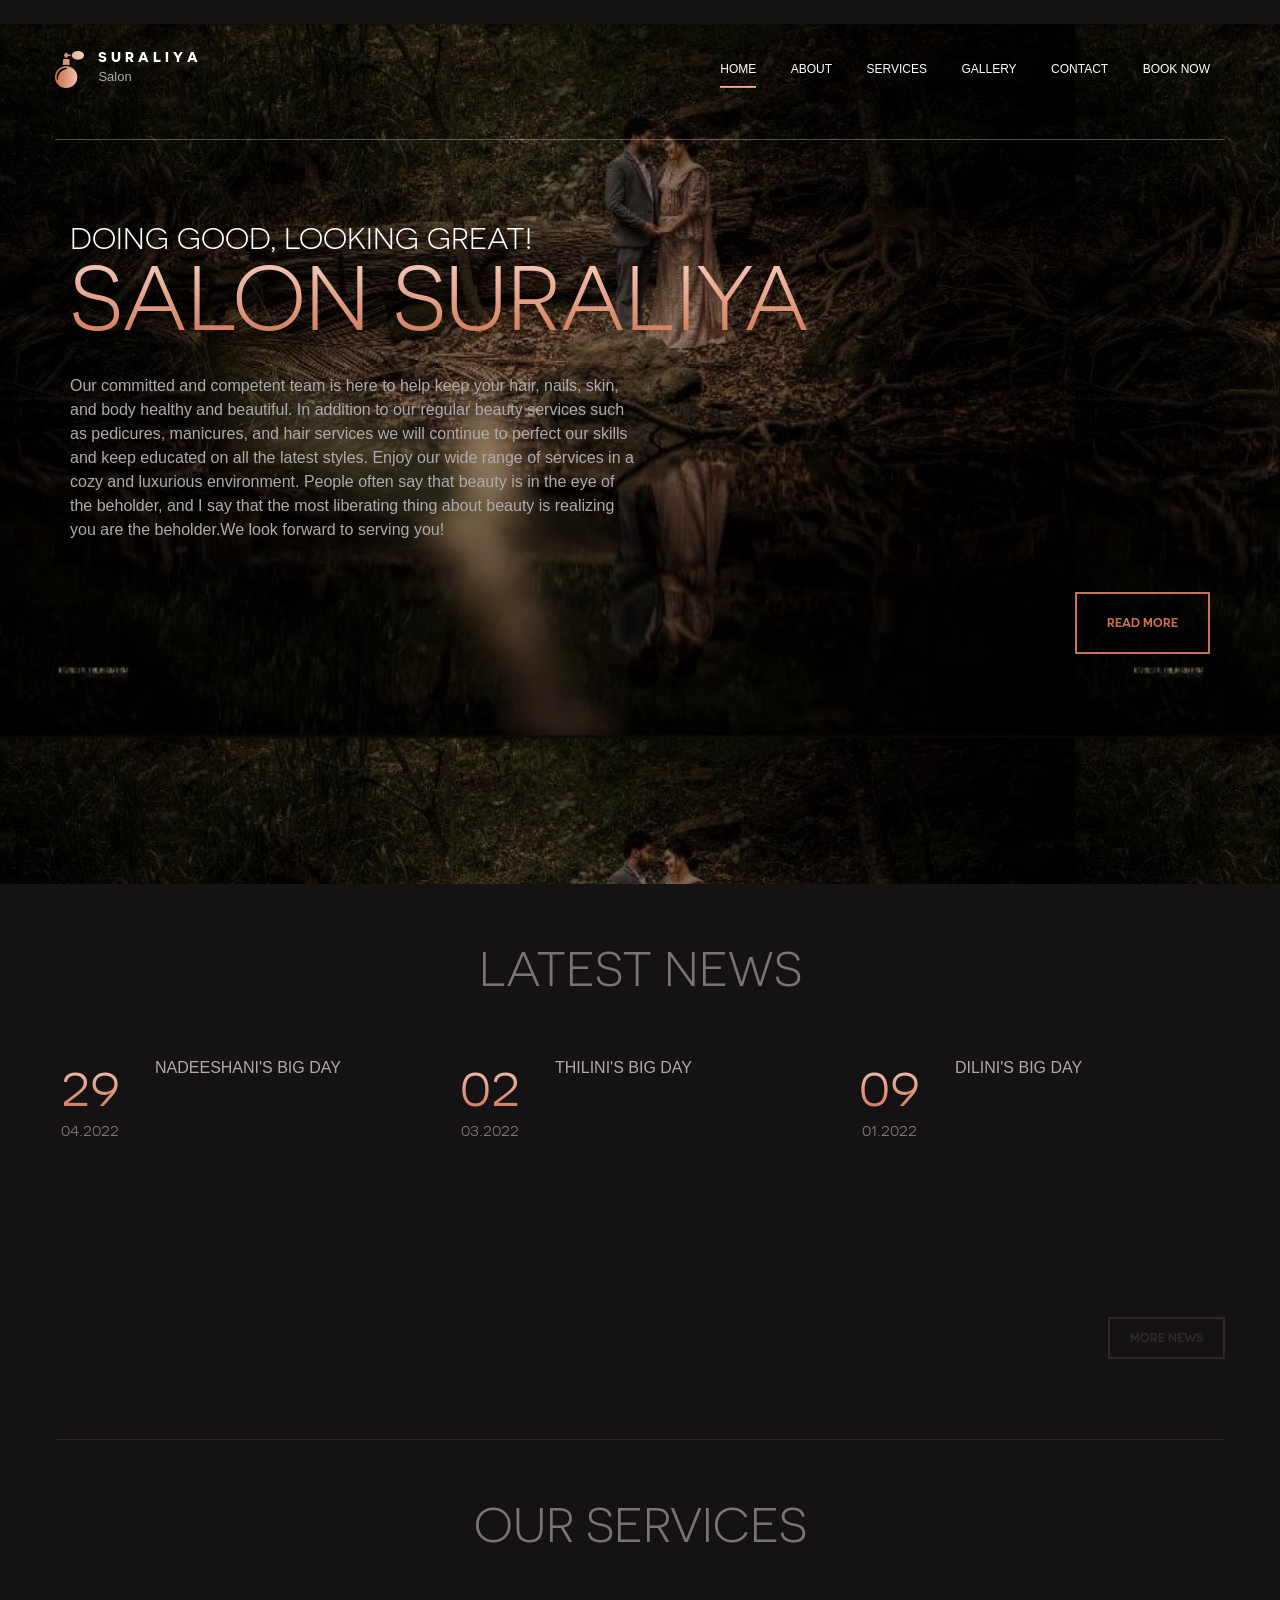
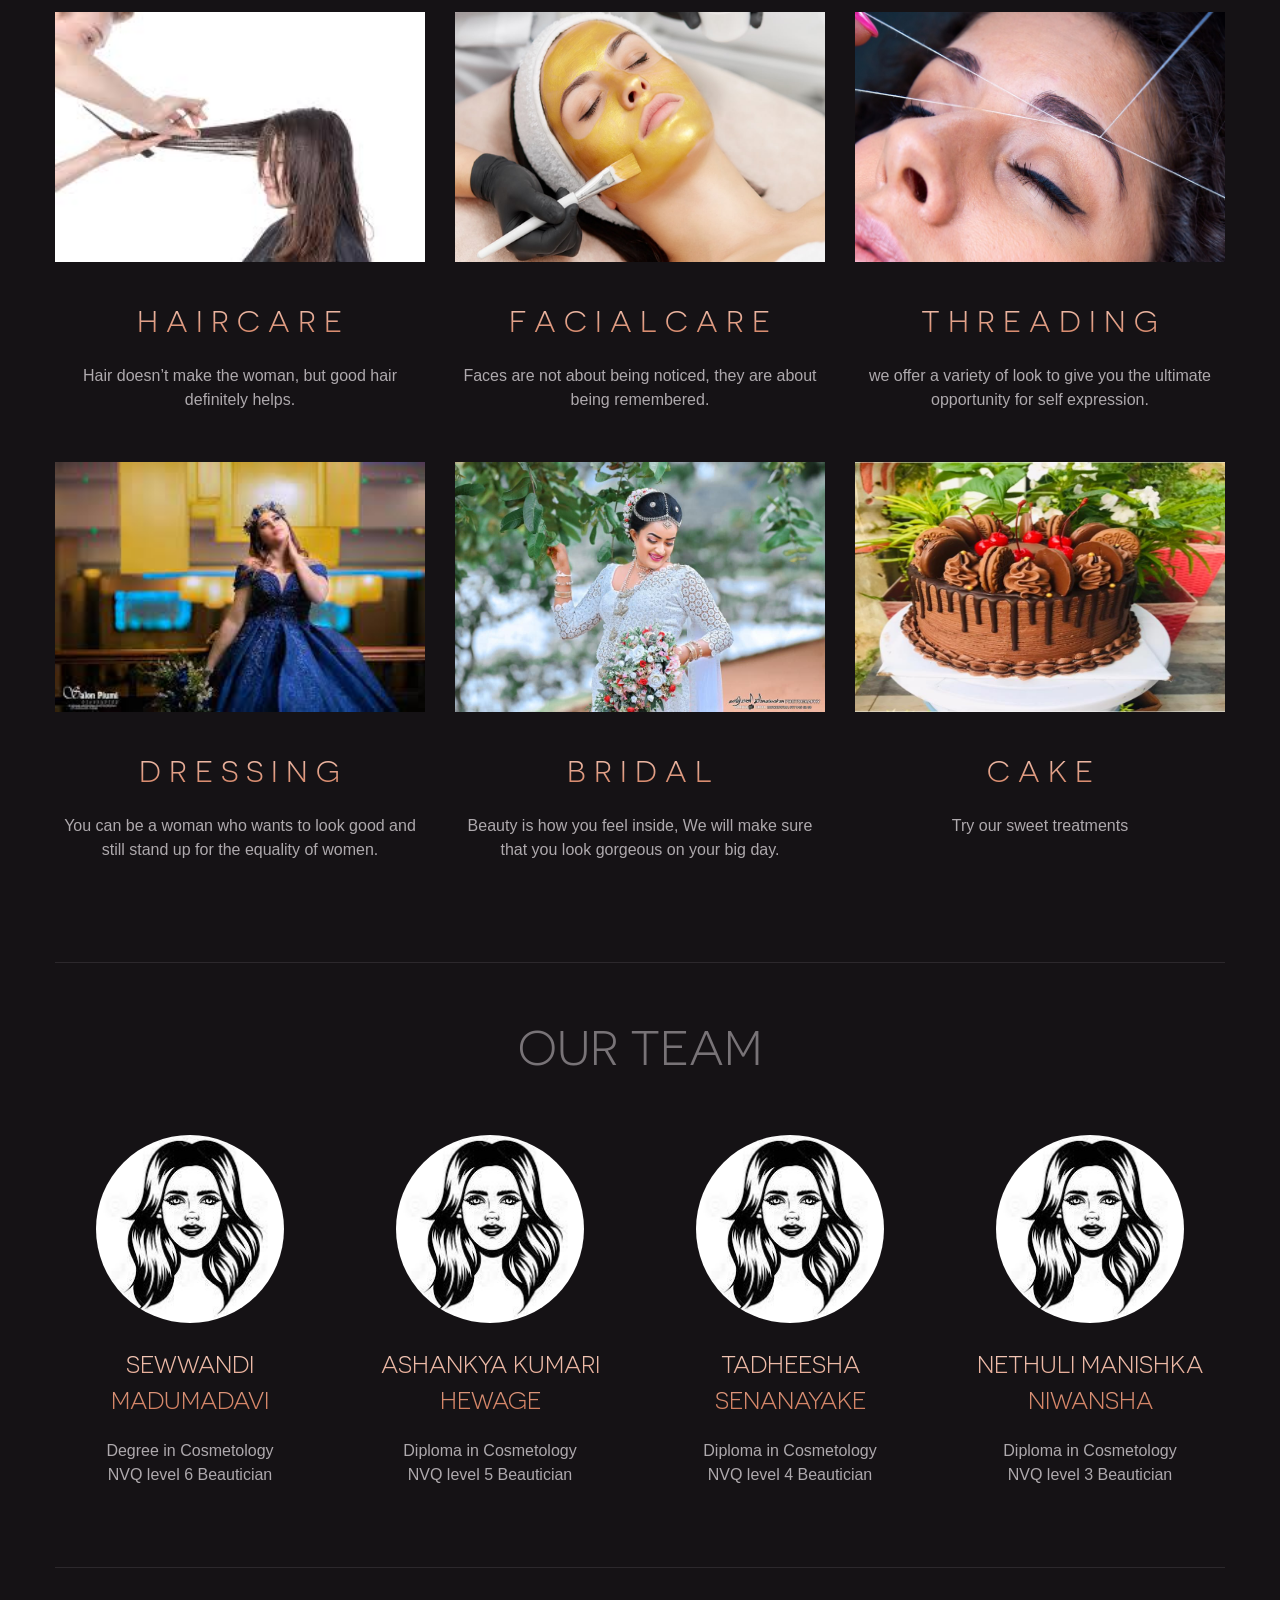
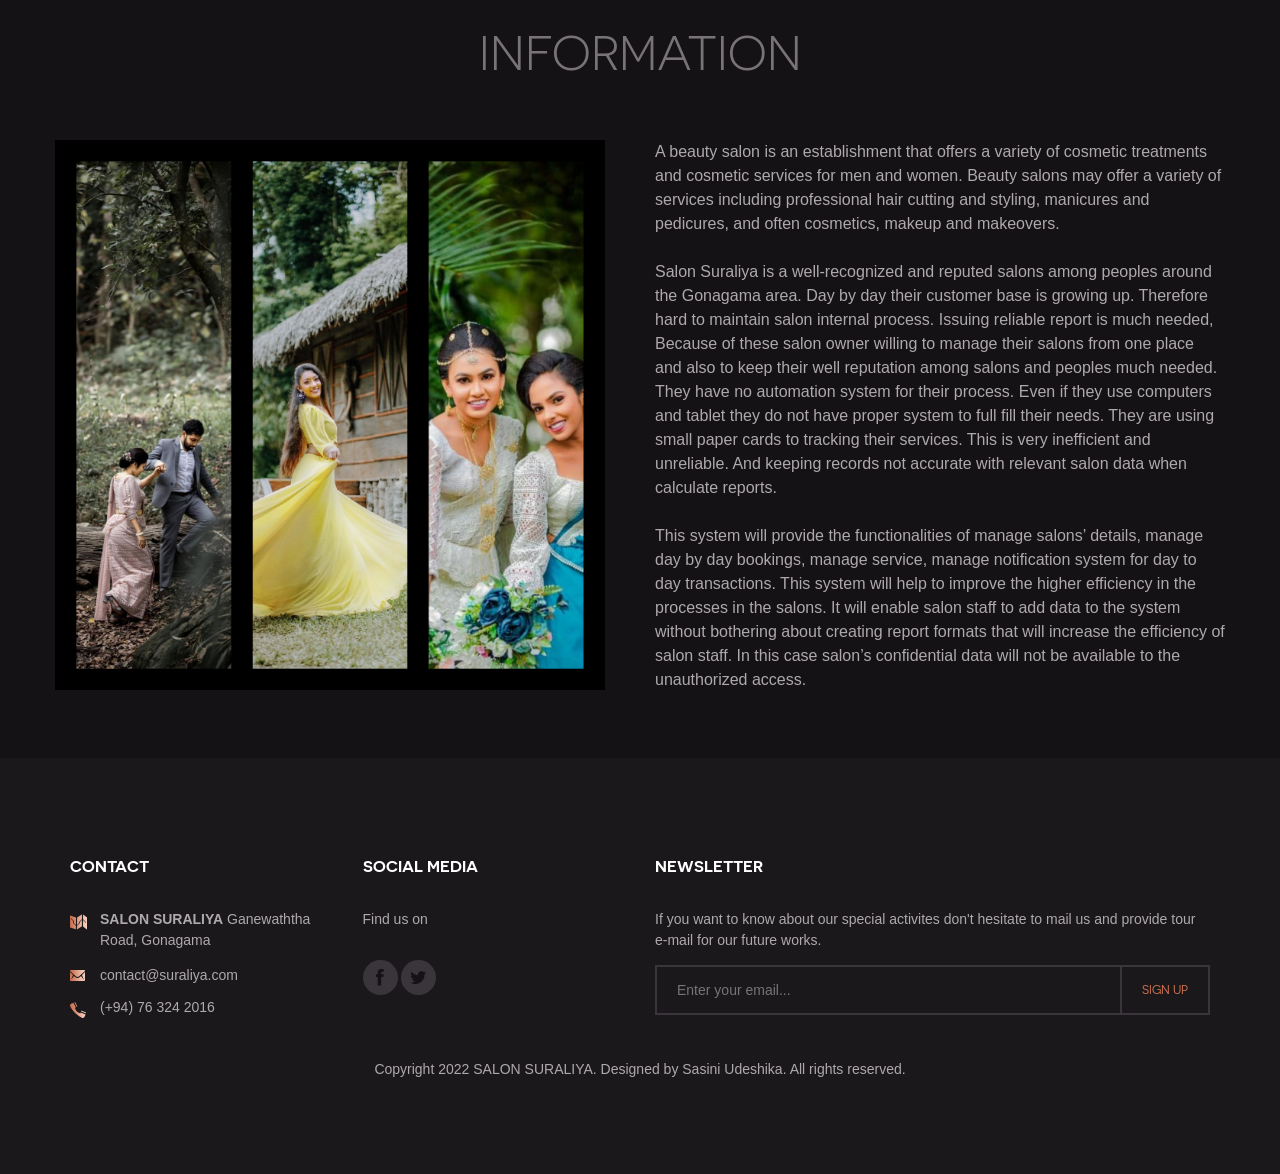
<file: index.html>
<!DOCTYPE html>
<html lang="en">
	<head>
		<meta charset="UTF-8">
		<meta http-equiv="X-UA-Compatible" content="IE=edge">
		<meta name="viewport" content="width=device-width, initial-scale=1.0,maximum-scale=1">
		
		
		<title>SALON SURALIYA |  HOME </title>
		<script src="subscribe.js"></script>
		<link rel="stylesheet" href="style.css">
		
		
		
	</head>


	<body class="homepage header-collapse">

		<div id="site-content">
			
			<header class="site-header">
				<div class="container">
					<a id="branding" href="index.html">
						<img src="images/logo.png" alt="Company name" class="logo">
						<div class="logo-copy">
							<h1 class="site-title">S U R A L I Y A </h1>
							<small class="site-description">Salon </small>
						</div>
					</a> 

					
					<!-- Default snippet for navigation -->
					<div class="main-navigation">
						<button type="button" class="menu-toggle"><i class="fa fa-bars"></i></button>
						<ul class="menu">
							<li class="menu-item current-menu-item"><a href="index.html">Home</a></li>
							<li class="menu-item"><a href="about.html">About</a></li>
							<li class="menu-item"><a href="services.html">Services</a></li>
							<li class="menu-item"><a href="gallery.html">Gallery</a></li>
							<li class="menu-item"><a href="contactus.html">Contact</a></li>
							<li class="menu-item"><a href="https://docs.google.com/forms/d/1-PJNwtFndVGIzj9sdBK-TjBOZV1JZgACLVPBqu8Jqw4/edit">Book Now</a></li>
						</ul> <!-- .menu -->
					</div> <!-- .main-navigation -->

					<div class="mobile-navigation"></div>
				</div>
			</header>
			
			
				<BR>
			
			
			<div class="hero hero-slider" >
			
				<ul class="slides" >
					<li data-bg-image= "akka.jpg"> 
						<div class="container">
						
							<h3 class="slider-subtitle">Doing good, Looking Great!</h3>
							<h2 class="slider-title">SALON SURALIYA</h2>
							
							<p >Our committed and competent team is here to help keep your hair, nails, skin, and body healthy and beautiful. In addition to our regular beauty services such as pedicures, manicures, and hair services we will continue to perfect our skills and keep educated on all the latest styles. Enjoy our wide range of services in a cozy and luxurious environment. People often say that beauty is in the eye of the beholder, and I say that the most liberating thing about beauty is realizing you are the beholder.We look forward to serving you!</p>
							
							<a href="https://www.facebook.com/Salon-suraliyagonagama-100477034863363/" class="button large">Read more</a>
						</div>
					</li>
					
				</ul>
				
			</div>
			
			
			<main class="main-content">
				<div class="fullwidth-block latest-news-section">
					<div class="container">
						<h2 class="section-title">Latest News</h2>
						<div class="row">
							<div class="col-md-4">
								<div class="news">
									<div class="entry-date">
										<div class="date">29</div>
										<div class="monthyear">04.2022</div>
									</div>
									<div class="entry-detail">
										<div class="entry-summary"> NADEESHANI'S BIG DAY <iframe src="https://www.facebook.com/plugins/post.php?href=https%3A%2F%2Fwww.facebook.com%2F100477034863363%2Fphotos%2Fa.100510174860049%2F282326826678382%2F%3Ftype%3D3&show_text=true&width=500" width="300" height="200" style="border:none;overflow:hidden" scrolling="no" frameborder="0" allowfullscreen="true" allow="autoplay; clipboard-write; encrypted-media; picture-in-picture; web-share" class="more-icon"></iframe> <!--img src="bridal\22.jpg"--></a></div>
									</div>
								</div>
							</div>
							<div class="col-md-4">
								<div class="news">
									<div class="entry-date">
										<div class="date">02</div>
										<div class="monthyear">03.2022</div>
									</div>
									<div class="entry-detail">
										<div class="entry-summary"> THILINI'S BIG DAY <iframe src="https://www.facebook.com/plugins/post.php?href=https%3A%2F%2Fwww.facebook.com%2F100477034863363%2Fphotos%2Fa.100510174860049%2F542328307344898%2F%3Ftype%3D3&show_text=true&width=500" width="300" height="200" style="border:none;overflow:hidden" scrolling="no" frameborder="0" allowfullscreen="true" allow="autoplay; clipboard-write; encrypted-media; picture-in-picture; web-share" width = 20% height = 20% ></iframe><!--img src="bridal\96.jpg"--></a></div>
									</div>
								</div>
							</div>
							<div class="col-md-4">
								<div class="news">
									<div class="entry-date">
										<div class="date">09</div>
										<div class="monthyear">01.2022</div>
									</div>
									<div class="entry-detail">
										<div class="entry-summary"> DILINI'S BIG DAY <iframe src="https://www.facebook.com/plugins/post.php?href=https%3A%2F%2Fwww.facebook.com%2F100477034863363%2Fphotos%2Fa.100510174860049%2F542329270678135%2F%3Ftype%3D3&width=500&show_text=true&height=333&appId" width="300" height="200" style="border:none;overflow:hidden" scrolling="no" frameborder="0" allowfullscreen="true" allow="autoplay; clipboard-write; encrypted-media; picture-in-picture; web-share"></iframe> <!--img src="bridal\102.jpg"--></a></div>
									</div>
								</div>
							</div>
						</div> <!-- .row -->

						<div class="text-center">
							<a href="https://www.facebook.com/Salon-suraliyagonagama-100477034863363/" class="button no-gradient">More news</a>
						</div>
					</div> <!-- .container -->
				</div> <!-- .fullwidth-block.latest-news-section -->

				<div class="fullwidth-block features-section">
					<div class="container">
						<h2 class="section-title">our Services</h2>
						<div class="row">
							<div class="col-md-4">
								<div class="feature">
									<img src="images/haircut2.jfif" class="feature-image" height = "250" width = "400" >
									<h3 class="feature-title">H A I R  C A R E</h3>
									<p>Hair doesn’t make the woman, but good hair definitely helps. </p>
								</div>
							</div>
							<div class="col-md-4">
								<div class="feature">
									<img src="images/makeup2.jpg" class="feature-image" height = "250" width = "400">
									<h3 class="feature-title">F A C I A L    C A R E</h3>
									<p>Faces are not about being noticed, they are about being remembered. </p>
								</div>
							</div>
							<div class="col-md-4">
								<div class="feature">
									<img src="images/eyes3.jpg" class="feature-image" height = "250" width = "400">
									<h3 class="feature-title">T H R E A D I N G</h3>
									<p>we offer a variety of look to give you the ultimate <br> opportunity for self expression.</p>
								</div>
							</div>
						</div> 	
						<div class="row">	
							<div class="col-md-4">
								<div class="feature">
									<img src="images/dress.jfif" class="feature-image" height = "250" width = "400">
									<h3 class="feature-title">D R E S S I N G</h3>
									<p>You can be a woman who wants to look good and still stand up for the equality of women.</p>
								</div>
							</div>
							<div class="col-md-4">
								<div class="feature">
									<img src="bridal/69.jpg" class="feature-image" height = "250" width = "400">
									<h3 class="feature-title">B R I D A L</h3>
									<p>Beauty is how you feel inside, We will make sure that you look gorgeous on your big day.</p>
								</div>
							</div>
							<div class="col-md-4">
								<div class="feature">
									<img src="cake/12.jpg" class="feature-image" height = "250" width = "400">
									<h3 class="feature-title">C A K E</h3>
									<p>Try our sweet treatments</p>
								</div>
							</div>
						</div> <!-- .row -->
					</div> <!-- .container -->
				</div> <!-- .fullwidth-block.features-section -->

				<div class="fullwidth-block team-section">
					<div class="container">
						<h2 class="section-title">Our team</h2>
						<div class="row">
							<div class="col-md-3">
								<div class="team">
									<figure class="team-image"><img src="images/face11.jfif"></figure>
									<h3 class="team-name">Sewwandi Madumadavi</h3>
									<p>Degree in Cosmetology<br>NVQ level 6 Beautician</p>
							
								</div>
							</div>
							<div class="col-md-3">
								<div class="team">
									<figure class="team-image"><img src="images/face11.jfif"></figure>
									<h3 class="team-name">Ashankya Kumari Hewage</h3>
									<p>Diploma in Cosmetology<br>NVQ level 5 Beautician</p>
									
								</div>
							</div>
							
							
							<div class="col-md-3">
								<div class="team">
									<figure class="team-image"><img src="images/face11.jfif"></figure>
									<h3 class="team-name">Tadheesha Senanayake</h3>
									<p>Diploma in Cosmetology<br>NVQ level 4 Beautician</p>
									
								</div>
							</div>
							<div class="col-md-3">
								<div class="team">
									<figure class="team-image"><img src="images/face11.jfif"></figure>
									<h3 class="team-name">Nethuli Manishka Niwansha</h3>
									<p>Diploma in Cosmetology<br>NVQ level 3 Beautician</p>
									
								</div>
							</div>
						</div> <!-- .row -->
					</div> <!-- .container -->
				</div> <!-- .fullwidth-block.team-section -->

				<div class="fullwidth-block information-section">
					<div class="container">
						<h2 class="section-title">Information</h2>
						<div class="row">
							<div class="col-md-6">
								<figure><img src="bridal\info.jpg" height = "550" width = "550" ></figure>
							</div>
							<div class="col-md-6">
								<p>A beauty salon is an establishment that offers a variety of cosmetic treatments and cosmetic services for men and women. Beauty salons may offer a variety of services including professional hair cutting and styling, manicures and pedicures, and often cosmetics, makeup and makeovers.<br><br>Salon Suraliya is a well-recognized and reputed salons among peoples around the Gonagama area. Day by day their customer base is growing up. Therefore hard to maintain salon internal process. Issuing reliable report is much needed, Because of these salon owner willing to manage their salons from one place and also to keep their well reputation among salons and peoples much needed. 

They have no automation system for their process. Even if they use computers and tablet they do not have proper system to full fill their needs. They are using small paper cards to tracking their services. This is very inefficient and unreliable. And keeping records not accurate with relevant salon data when calculate reports. <br><br>

This system will provide the functionalities of manage salons’ details, manage day by day bookings, manage service, manage notification system for day to day transactions. This system will help to improve the higher efficiency in the processes in the salons. It will enable salon staff to add data to the system without bothering about creating report formats that will increase the efficiency of salon staff. In this case salon’s confidential data will not be available to the unauthorized access.</p>
							</div>
							
						</div>
					</div>
				</div> <!-- .fullwidth-block.information-section -->
			</main>

			<footer class="site-footer">
				<div class="container">
					<div class="row">
						<div class="col-md-3">
							<div class="widget contact-widget">
								<h3 class="widget-title">Contact</h3>
								<div class="contact-info">
									<address>
										<img src="images/icon-map-small.png" class="icon">
										<p><strong>SALON SURALIYA</strong> Ganewaththa Road, Gonagama </p>
									</address>
										<a href="mailto:sandaniviharamadam02@gmail.com" class="mail"><img src="images/icon-envelope-small.png" class="icon">contact@suraliya.com</a>
										<a href="tel:(+94) 76 324 2016" class="phone"><img src="images/icon-phone-small.png" class="icon">(+94) 76 324 2016</a>					
								</div>
							</div>
						</div>
						<div class="col-md-3">
							<div class="widget">
								<h3 class="widget-title">Social Media</h3>
								<p>Find us on </p>
								<div class="social-links">
									<a href="https://www.facebook.com/Salon-suraliyagonagama-100477034863363/"><i class="fa fa-facebook"></i></a>
									<a href="https://www.facebook.com/Salon-suraliyagonagama-100477034863363/"><i class="fa fa-twitter"></i></a>
									
								</div>
							</div>
						</div>
						<div class="col-md-6">
							<div class="widget">
								<h3 class="widget-title">Newsletter</h3>
								<p>If you want to know about our special activites don't hesitate to mail us and provide tour e-mail for our future works. </p>
								<form name = "sub"  action="https://docs.google.com/forms/d/1wEmZsovSCCVEGLdAR01m2hwcsAA0pMEAaTTZk-SnGcE/edit" onsubmit = "return validate()" class="subscribe-form">
									<input type="text"  placeholder="Enter your email..." id = "abcd"  name = "abcd">
									<input type="submit"  value="Sign up">
								</form>
							</div>
						</div>
					</div>

					<div class="colophon">
						<p>Copyright 2022 SALON SURALIYA. Designed by Sasini Udeshika</a>. All rights reserved.</p>
					</div>
				</div>
			</footer>
		</div>
		

		
		
	</body>

</html>
</file>
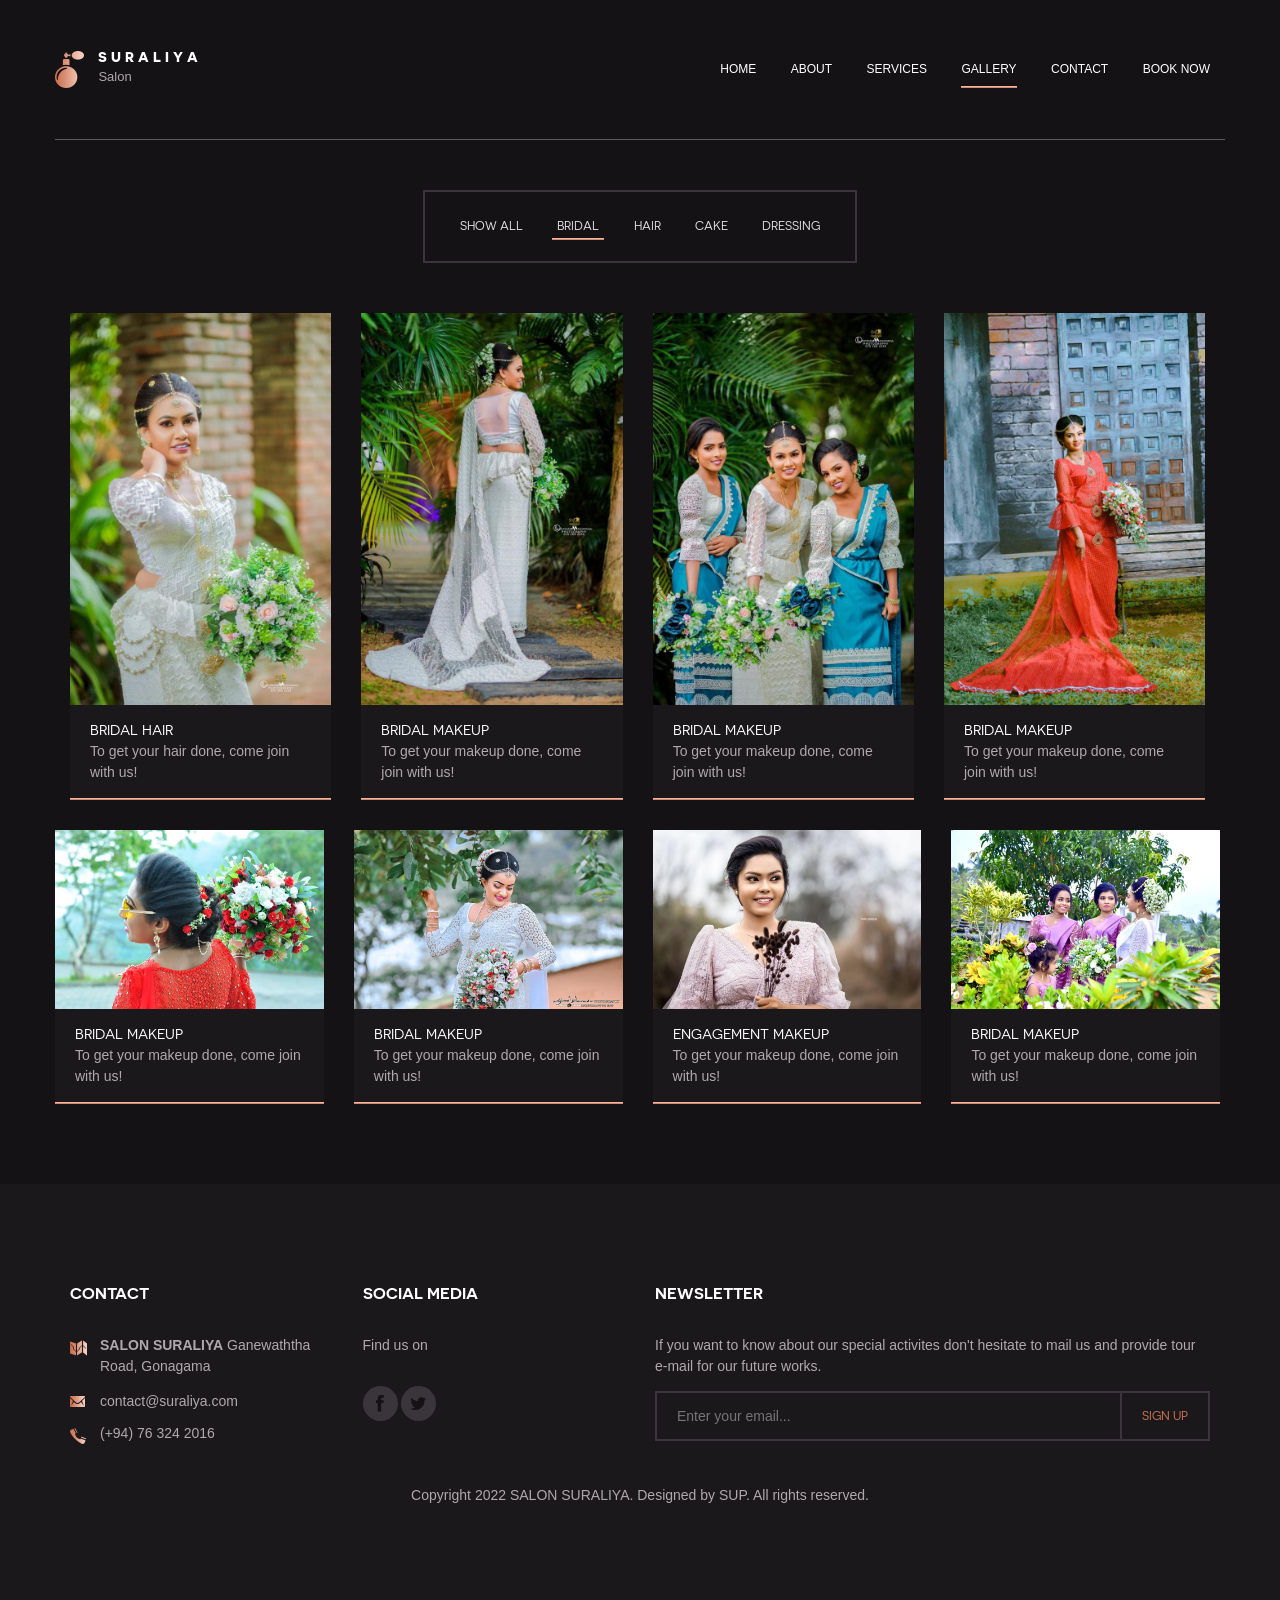
<file: bridal.html>
<!DOCTYPE html>
<html lang="en">
	<head>
		<meta charset="UTF-8">
		<meta http-equiv="X-UA-Compatible" content="IE=edge">
		<meta name="viewport" content="width=device-width, initial-scale=1.0,maximum-scale=1">
		
		<title>Beauty Salon | Gallery</title>
		<link rel="stylesheet" href="style.css">
		<script src="subscribe.js"></script>

	</head>


	<body>

		<div id="site-content">
			
			<header class="site-header">
				<div class="container">
					<a id="branding" href="index.html">
						<img src="images/logo.png" alt="Company name" class="logo">
						<div class="logo-copy">
							<h1 class="site-title">S U R A L I Y A </h1>
							<small class="site-description">Salon </small>
						</div>
					</a>

					
					<!-- Default snippet for navigation -->
					<div class="main-navigation">
						<button type="button" class="menu-toggle"><i class="fa fa-bars"></i></button>
						<ul class="menu">
							<li class="menu-item"><a href="index.html">Home</a></li>
							<li class="menu-item"><a href="about.html">About</a></li>
							<li class="menu-item"><a href="services.html">Services</a></li>
							<li class="menu-item current-menu-item"><a href="gallery.html">Gallery</a></li>
							<li class="menu-item"><a href="contactus.html">Contact</a></li>
							<li class="menu-item"><a href="https://docs.google.com/forms/d/1-PJNwtFndVGIzj9sdBK-TjBOZV1JZgACLVPBqu8Jqw4/edit">Book Now</a></li>
						</ul> <!-- .menu -->
					</div> <!-- .main-navigation -->

					<div class="mobile-navigation"></div>
				</div>
			</header>
			

			<main class="main-content">
				<div class="page">
					<div class="container">
						<div class="text-center">
							<div class="filter-links filterable-nav">
								<select class="mobile-filter">
									<option value="*">Show all</option>
									<option value="Bridal">Bridal</option>
									<option value="Hair">Hair</option>
									<option value="Cake">Cake</option>
									<option value="Dressing">Dressing</option>
									
								</select>
								<a href="gallery.html" class="wow fadeInRight" >Show all</a>
								<a href="bridal.html" class="current wow fadeInRight" >Bridal</a>
								<a href="hair.html" class="wow fadeInRight" >Hair</a>
								<a href="cake.html" class="wow fadeInRight" >Cake</a>
								<a href="dressing.html" class="wow fadeInRight" >Dressing</a>
								
							</div>
						</div>

						<div class="filterable-items">
							<div class="gallery-item filterable-item face">
								<a href="bridal/86.jpg">
									<figure class="featured-image">
										<img src="bridal/86.jpg" alt="">
										<figcaption>
											<h2 class="gallery-title"> BRIDAL HAIR        </h2>
											<p> To get your hair done, come join with us!       </p>
										</figcaption>
									</figure>
								</a>
							</div>
							<div class="gallery-item filterable-item face">
								<a href="bridal/90.jpg">
									<figure class="featured-image">
										<img src="bridal/90.jpg" alt="">
										<figcaption>
											<h2 class="gallery-title"> BRIDAL MAKEUP</h2>
											<p> To get your makeup done, come join with us! </p>
										</figcaption>
									</figure>
								</a>
							</div>
							<div class="gallery-item filterable-item manicure">
								<a href="bridal/87.jpg">
									<figure class="featured-image">
										<img src="bridal/87.jpg" alt="">
										<figcaption>
											<h2 class="gallery-title"> BRIDAL MAKEUP</h2>
											<p> To get your makeup done, come join with us! </p>
										</figcaption>
									</figure>
								</a>
							</div>
							<div class="gallery-item filterable-item face">
								<a href="bridal/100.jpg">
									<figure class="featured-image">
										<img src="bridal/100.jpg" alt="">
										<figcaption>
											<h2 class="gallery-title"> BRIDAL MAKEUP</h2>
											<p> To get your makeup done, come join with us! </p>
										</figcaption>
									</figure>
								</a>
							</div>
							
							<div class="filterable-items">
							<div class="gallery-item filterable-item face">
								<a href="bridal/94.jpg">
									<figure class="featured-image">
										<img src="bridal/94.jpg" alt="">
										<figcaption>
											<h2 class="gallery-title"> BRIDAL MAKEUP</h2>
											<p> To get your makeup done, come join with us!</p>
										</figcaption>
									</figure>
								</a>
							</div>
							<div class="gallery-item filterable-item face">
								<a href="bridal/69.jpg">
									<figure class="featured-image">
										<img src="bridal/69.jpg" alt="">
										<figcaption>
											<h2 class="gallery-title">BRIDAL MAKEUP</h2>
											<p>To get your makeup done, come join with us!</p>
										</figcaption>
									</figure>
								</a>
							</div>
							<div class="gallery-item filterable-item manicure">
								<a href="bridal/6.jpg">
									<figure class="featured-image">
										<img src="bridal/6.jpg" alt="">
										<figcaption>
											<h2 class="gallery-title"> ENGAGEMENT MAKEUP</h2>
											<p>To get your makeup done, come join with us!</p>
										</figcaption>
									</figure>
								</a>
							</div>
							<div class="gallery-item filterable-item face">
								<a href="bridal/91.jpg">
									<figure class="featured-image">
										<img src="bridal/91.jpg" alt="">
										<figcaption>
											<h2 class="gallery-title">BRIDAL MAKEUP</h2>
											<p> To get your makeup done, come join with us!</p>
										</figcaption>
									</figure>
								</a>
							</div>
							
						</div>
					</div>
				</div>
			</main>

			<footer class="site-footer">
				<div class="container">
					<div class="row">
						<div class="col-md-3">
							<div class="widget contact-widget">
								<h3 class="widget-title">Contact</h3>
								<div class="contact-info">
									<address>
										<img src="images/icon-map-small.png" class="icon">
										<p><strong>SALON SURALIYA</strong> Ganewaththa Road, Gonagama </p>
									</address>
										<a href="mailto:sandaniviharamadam02@gmail.com" class="mail"><img src="images/icon-envelope-small.png" class="icon">contact@suraliya.com</a>
										<a href="tel:(+94) 76 324 2016" class="phone"><img src="images/icon-phone-small.png" class="icon">(+94) 76 324 2016</a>			
								</div>
							</div>
						</div>
						<div class="col-md-3">
							<div class="widget">
								<h3 class="widget-title">Social Media</h3>
								<p>Find us on </p>
								<div class="social-links">
									<a href="https://www.facebook.com/Salon-suraliyagonagama-100477034863363/"><i class="fa fa-facebook"></i></a>
									<a href="https://www.facebook.com/Salon-suraliyagonagama-100477034863363/"><i class="fa fa-twitter"></i></a>
									
								</div>
							</div>
						</div>
						<div class="col-md-6">
							<div class="widget">
								<h3 class="widget-title">Newsletter</h3>
								<p>If you want to know about our special activites don't hesitate to mail us and provide tour e-mail for our future works. </p>
								<form name = "sub"  action="https://docs.google.com/forms/d/1wEmZsovSCCVEGLdAR01m2hwcsAA0pMEAaTTZk-SnGcE/edit" onsubmit = "return validate()" class="subscribe-form">
									<input type="text"  placeholder="Enter your email..." id = "abcd"  name = "abcd">
									<input type="submit"  value="Sign up">
								</form>
							</div>
						</div>
					</div>

					<div class="colophon">
						<p>Copyright 2022 SALON SURALIYA. Designed by <a href = "team.html">SUP</a>. All rights reserved.</p>
					</div>
				</div>
			</footer>
		</div>
		

		

		
	</body>

</html>
</file>
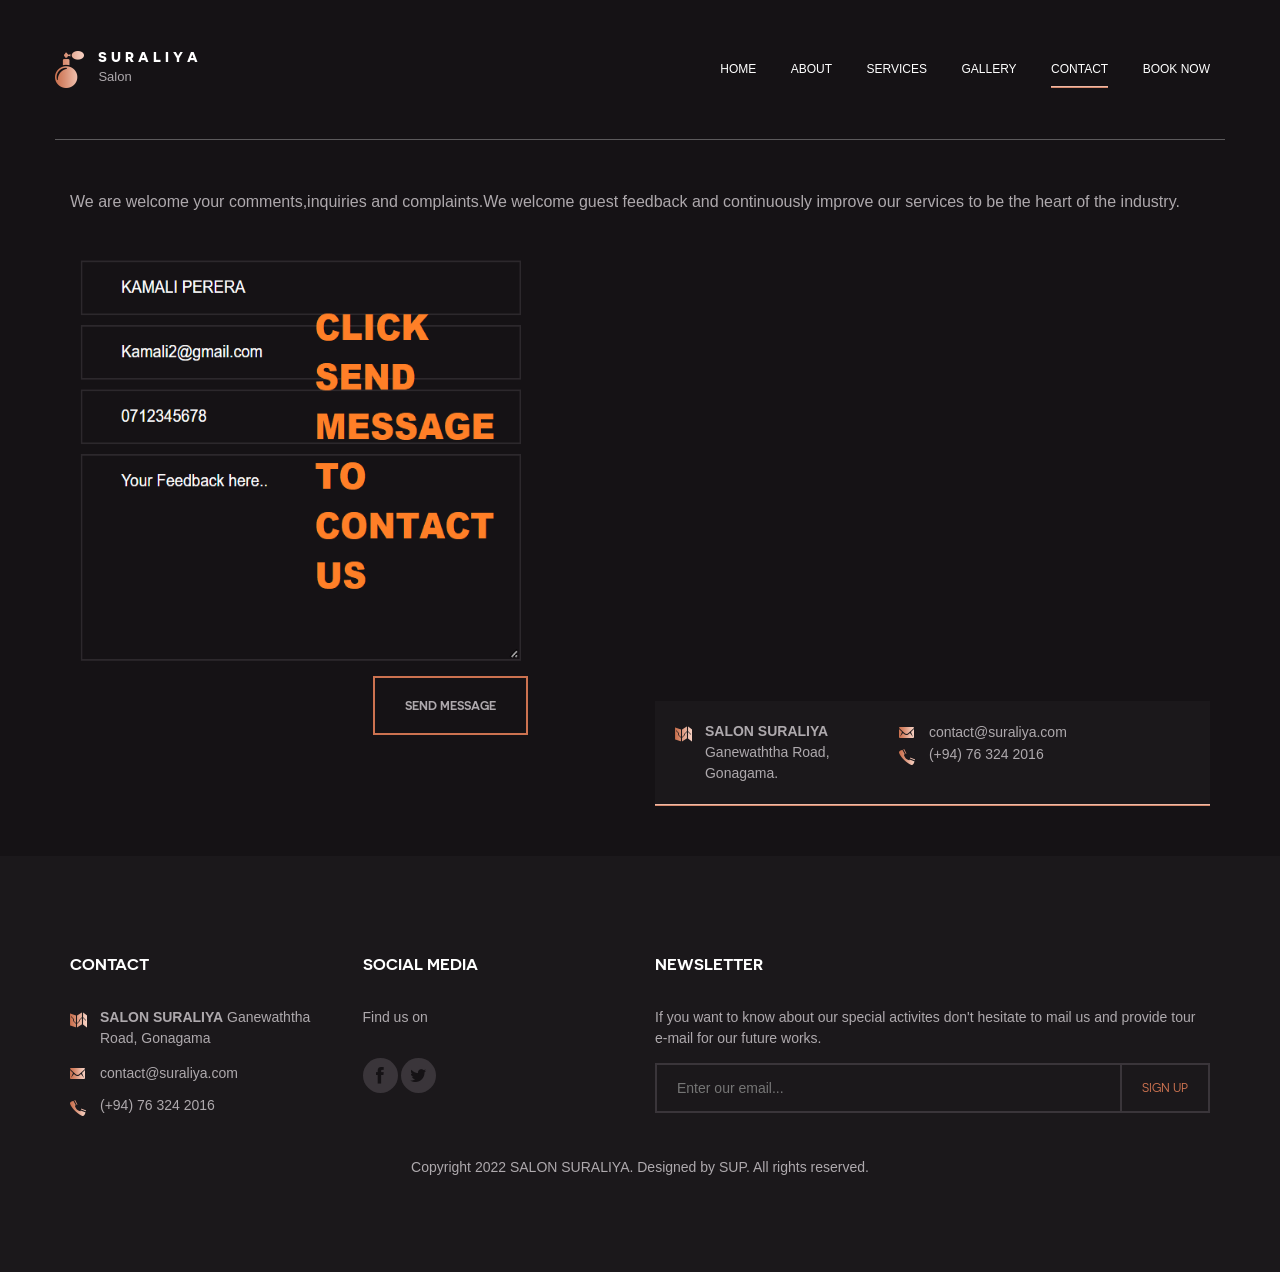
<file: contactus.html>
<!DOCTYPE html>
<html lang="en">
	<head>
		<meta charset="UTF-8">
		<meta http-equiv="X-UA-Compatible" content="IE=edge">
		<meta name="viewport" content="width=device-width, initial-scale=1.0,maximum-scale=1">
		
		<title>Salon SURALIYA | Contact</title>
		<script src="subscribe.js"></script>
		<link rel="stylesheet" href="style.css">

	</head>
	
	<body>

		<div id="site-content">
			
			<header class="site-header">
				<div class="container">
					<a id="branding" href="index.html">
						<img src="images/logo.png" alt="Company name" class="logo">
						<div class="logo-copy">
							<h1 class="site-title">S U R A L I Y A </h1>
							<small class="site-description">Salon </small>
						</div>
					</a> 

					
					<!-- Default snippet for navigation -->
					<div class="main-navigation">
						<button type="button" class="menu-toggle"><i class="fa fa-bars"></i></button>
						<ul class="menu">
							<li class="menu-item"><a href="index.html">Home</a></li>
							<li class="menu-item"><a href="about.html">About</a></li>
							<li class="menu-item"><a href="services.html">Services</a></li>
							<li class="menu-item"><a href="gallery.html">Gallery</a></li>
							<li class="menu-item current-menu-item"><a href="contactus.html">Contact</a></li>
							<li class="menu-item"><a href="https://docs.google.com/forms/d/1-PJNwtFndVGIzj9sdBK-TjBOZV1JZgACLVPBqu8Jqw4/edit">Book Now</a></li>
						</ul> <!-- .menu -->
					</div> <!-- .main-navigation -->

					<div class="mobile-navigation"></div>
				</div>
			</header>
			
			
			<main class="main-content">
				<div class="page">
					<div class="container">
						<p>We are welcome your comments,inquiries and complaints.We welcome guest feedback and continuously improve our services to be the heart of the industry.</p>

						<div class="row">
							<div class="col-md-5">
									<img src="images/feedback2.png" height = "425" width = "500">
									<div class="text-right">
										<button class="button large" type="submit"><a href = "https://docs.google.com/forms/d/1u1PAjSay75a1oFFlRDJa408rWx7gHviTGxXsVDqxHhA/edit">Send Message<a></button>
									</div>
							</div>
							<div class="col-md-6 col-md-offset-1">
								<div class="map-container">
									<div class="map"><iframe src="https://www.google.com/maps/embed?pb=!1m18!1m12!1m3!1d6106.830561058334!2d80.30392976676148!3d7.6333911214991685!2m3!1f0!2f0!3f0!3m2!1i1024!2i768!4f13.1!3m3!1m2!1s0x3ae33258abb95d63%3A0x903245b6782269d9!2sGonagama%20Filling%20Station!5e0!3m2!1sen!2slk!4v1653020308346!5m2!1sen!2slk" width="600" height="450" style="border:0;" allowfullscreen="" loading="lazy" referrerpolicy="no-referrer-when-downgrade"></iframe></div>
									<div class="address-info">
										<address>
											<img src="images/icon-map-small.png" class="icon">
											<p><strong>SALON SURALIYA</strong> Ganewaththa Road, Gonagama.</p>
										</address>
										<div class="contact-info">
											<a href="mailto:sandaniviharamadam02@gmail.com" class="mail"><img src="images/icon-envelope-small.png" class="icon">contact@suraliya.com</a>
											<a href="tel:(+94) 76 324 2016" class="phone"><img src="images/icon-phone-small.png" class="icon">(+94) 76 324 2016</a>
										</div>
									</div>
								</div>
							</div>
						</div>
					</div>
				</div>
			</main>
			
			<footer class="site-footer">
				<div class="container">
					<div class="row">
						<div class="col-md-3">
							<div class="widget contact-widget">
								<h3 class="widget-title">Contact</h3>
								<div class="contact-info">
									<address>
										<img src="images/icon-map-small.png" class="icon">
										<p><strong>SALON SURALIYA</strong> Ganewaththa Road, Gonagama </p>
									</address>
										<a href="mailto:sandaniviharamadam02@gmail.com" class="mail" method = "POST" action = "mail.php"><img src="images/icon-envelope-small.png" class="icon">contact@suraliya.com</a>
										<a href="tel:(+94) 76 324 2016" class="phone"><img src="images/icon-phone-small.png" class="icon">(+94) 76 324 2016</a>			
								</div>
							</div>
						</div>
						<div class="col-md-3">
							<div class="widget">
								<h3 class="widget-title">Social Media</h3>
								<p>Find us on </p>
								<div class="social-links">
									<a href="https://www.facebook.com/Salon-suraliyagonagama-100477034863363/"><i class="fa fa-facebook"></i></a>
									<a href="https://www.facebook.com/Salon-suraliyagonagama-100477034863363/"><i class="fa fa-twitter"></i></a>
									
								</div>
							</div>
						</div>
						<div class="col-md-6">
							<div class="widget">
								<h3 class="widget-title">Newsletter</h3>
								<p>If you want to know about our special activites don't hesitate to mail us and provide tour e-mail for our future works. </p>
								<form action="https://docs.google.com/forms/d/1wEmZsovSCCVEGLdAR01m2hwcsAA0pMEAaTTZk-SnGcE/edit" class="subscribe-form">
									<input type="email" placeholder="Enter our email...">
									<input type="submit" value="Sign up">
								</form>
							</div>
						</div>
					</div>

					<div class="colophon">
						<p>Copyright 2022 SALON SURALIYA. Designed by <a href = "team.html">SUP</a>. All rights reserved.</p>
					</div>
				</div>
			</footer>
		</div>

	</body>

</html>
</file>
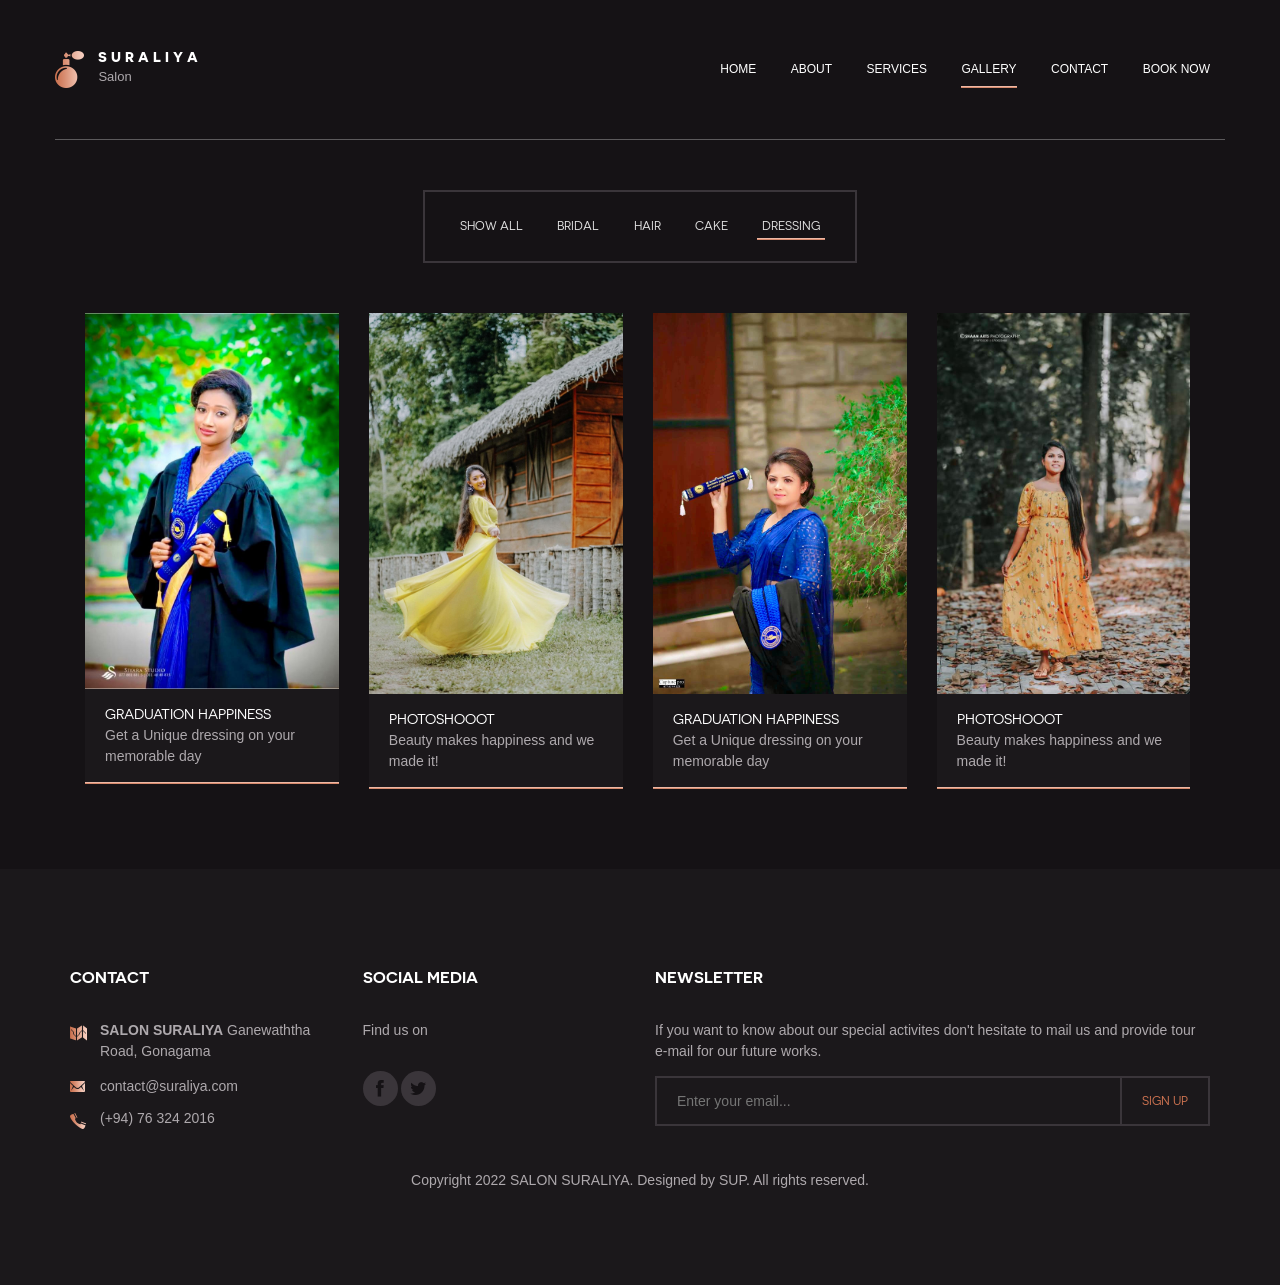
<file: dressing.html>
<!DOCTYPE html>
<html lang="en">
	<head>
		<meta charset="UTF-8">
		<meta http-equiv="X-UA-Compatible" content="IE=edge">
		<meta name="viewport" content="width=device-width, initial-scale=1.0,maximum-scale=1">
		
		<title>Beauty Salon | Gallery</title>
		<script src="subscribe.js"></script>
		<link rel="stylesheet" href="style.css">
	</head>


	<body>

		<div id="site-content">
			
			<header class="site-header">
				<div class="container">
					<a id="branding" href="index.html">
						<img src="images/logo.png" alt="Company name" class="logo">
						<div class="logo-copy">
							<h1 class="site-title">S U R A L I Y A </h1>
							<small class="site-description">Salon </small>
						</div>
					</a> 

					
	<!-- Default snippet for navigation -->
					<div class="main-navigation">
						<button type="button" class="menu-toggle"><i class="fa fa-bars"></i></button>
						<ul class="menu">
							<li class="menu-item"><a href="index.html">Home</a></li>
							<li class="menu-item"><a href="about.html">About</a></li>
							<li class="menu-item"><a href="services.html">Services</a></li>
							<li class="menu-item current-menu-item"><a href="gallery.html">Gallery</a></li>
							<li class="menu-item"><a href="contactus.html">Contact</a></li>
							<li class="menu-item"><a href="https://docs.google.com/forms/d/1-PJNwtFndVGIzj9sdBK-TjBOZV1JZgACLVPBqu8Jqw4/edit">Book Now</a></li>
						</ul> <!-- .menu -->
					</div> <!-- .main-navigation -->

					<div class="mobile-navigation"></div>
				</div>
			</header>
			

			<main class="main-content">
				<div class="page">
					<div class="container">
						<div class="text-center">
							<div class="filter-links filterable-nav">
								<select class="mobile-filter">
									<option value="*">Show all</option>
									<option value="Bridal">Bridal</option>
									<option value="Hair">Hair</option>
									<option value="Cake">Cake</option>
									<option value="Dressing">Dressing</option>
									
								</select>
								<a href="gallery.html" class="wow fadeInRight" >Show all</a>
								<a href="bridal.html" class="wow fadeInRight" >Bridal</a>
								<a href="hair.html" class="wow fadeInRight" >Hair</a>
								<a href="cake.html" class="wow fadeInRight" >Cake</a>
								<a href="dressing.html" class="current wow fadeInRight" >Dressing</a>
								
							</div>
						</div>

						
							<div class="gallery-item filterable-item makeup">
								<a href="Dressing/16.jpg">
									<figure class="featured-image">
										<img src="Dressing/16.jpg" alt="">
										<figcaption>
											<h2 class="gallery-title"> Graduation Happiness</h2>
											<p> Get a Unique dressing on your memorable day</p>
										</figcaption>
									</figure>
								</a>
							</div>
							<div class="gallery-item filterable-item makeup">
								<a href="Dressing/52.jpg">
									<figure class="featured-image">
										<img src="Dressing/52.jpg" alt="">
										<figcaption>
											<h2 class="gallery-title"> Photoshooot</h2>
											<p> Beauty makes happiness and we made it!</p>
										</figcaption>
									</figure>
								</a>
							</div>
							<div class="gallery-item filterable-item makeup">
								<a href="Dressing/17.jpg">
									<figure class="featured-image">
										<img src="Dressing/17.jpg" alt="">
										<figcaption>
											<h2 class="gallery-title"> Graduation Happiness</h2>
											<p>Get a Unique dressing on your memorable day</p>
										</figcaption>
									</figure>
								</a>
							</div>
							
							<div class="gallery-item filterable-item makeup">
								<a href="Dressing/84.jpg">
									<figure class="featured-image">
										<img src="Dressing/84.jpg" alt="">
										<figcaption>
											<h2 class="gallery-title"> Photoshooot</h2>
											<p> Beauty makes happiness and we made it!</p>
										</figcaption>
									</figure>
								</a>
							</div>
						</div>
					</div>
				</div>
			</main>

			<footer class="site-footer">
				<div class="container">
					<div class="row">
						<div class="col-md-3">
							<div class="widget contact-widget">
								<h3 class="widget-title">Contact</h3>
								<div class="contact-info">
									<address>
										<img src="images/icon-map-small.png" class="icon">
										<p><strong>SALON SURALIYA</strong> Ganewaththa Road, Gonagama </p>
									</address>
										<a href="mailto:sandaniviharamadam02@gmail.com" class="mail"><img src="images/icon-envelope-small.png" class="icon">contact@suraliya.com</a>
										<a href="tel:(+94) 76 324 2016" class="phone"><img src="images/icon-phone-small.png" class="icon">(+94) 76 324 2016</a>			
								</div>
							</div>
						</div>
						<div class="col-md-3">
							<div class="widget">
								<h3 class="widget-title">Social Media</h3>
								<p>Find us on </p>
								<div class="social-links">
									<a href="https://www.facebook.com/Salon-suraliyagonagama-100477034863363/"><i class="fa fa-facebook"></i></a>
									<a href="https://www.facebook.com/Salon-suraliyagonagama-100477034863363/"><i class="fa fa-twitter"></i></a>
									
								</div>
							</div>
						</div>
						<div class="col-md-6">
							<div class="widget">
								<h3 class="widget-title">Newsletter</h3>
								<p>If you want to know about our special activites don't hesitate to mail us and provide tour e-mail for our future works. </p>
								<form name = "sub"  action="https://docs.google.com/forms/d/1wEmZsovSCCVEGLdAR01m2hwcsAA0pMEAaTTZk-SnGcE/edit" onsubmit = "return validate()" class="subscribe-form">
									<input type="text"  placeholder="Enter your email..." id = "abcd"  name = "abcd">
									<input type="submit"  value="Sign up">
								</form>
							</div>
						</div>
					</div>

					<div class="colophon">
						<p>Copyright 2022 SALON SURALIYA. Designed by <a href = "team.html">SUP</a>. All rights reserved.</p>
					</div>
				</div>
			</footer>
		</div>
	
	</body>

</html>
</file>
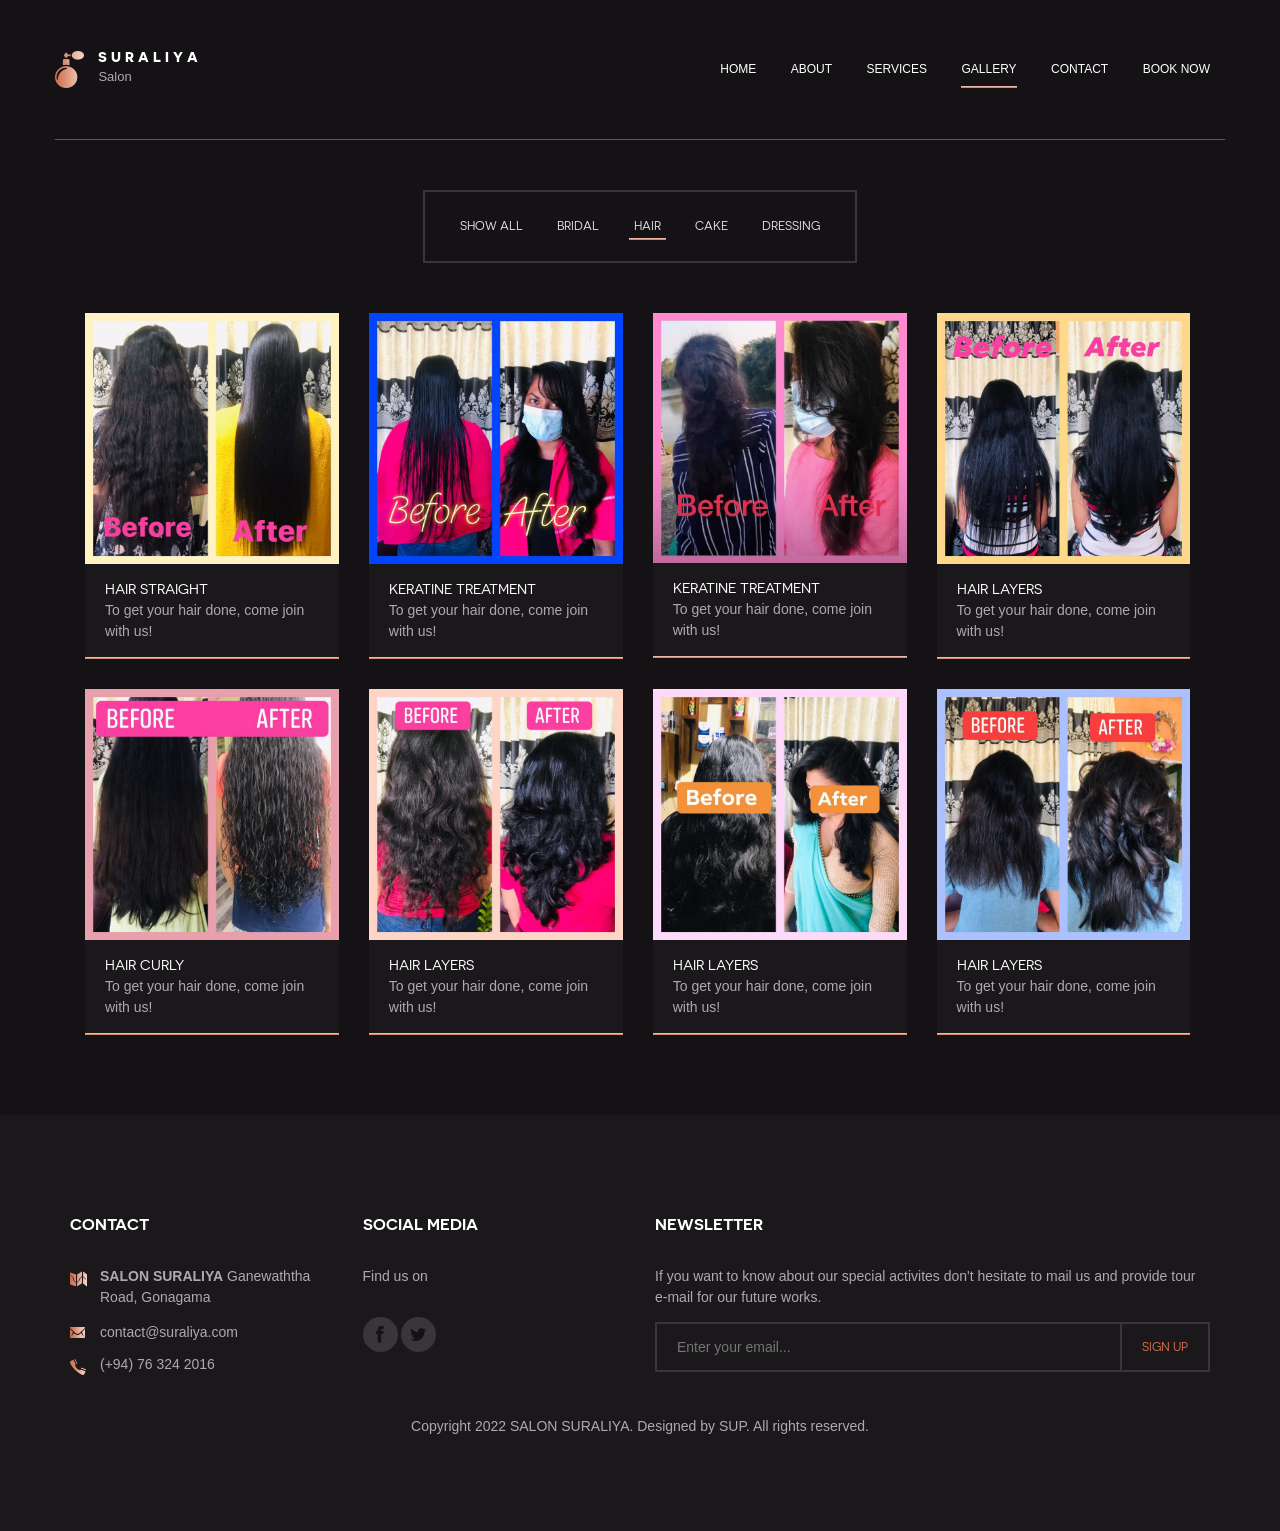
<file: hair.html>
<!DOCTYPE html>
<html lang="en">
	<head>
		<meta charset="UTF-8">
		<meta http-equiv="X-UA-Compatible" content="IE=edge">
		<meta name="viewport" content="width=device-width, initial-scale=1.0,maximum-scale=1">
		
		<title>Beauty Salon | Gallery</title>
		<script src="subscribe.js"></script>
		<link rel="stylesheet" href="style.css">
	</head>


	<body>

		<div id="site-content">
			
			<header class="site-header">
				<div class="container">
					<a id="branding" href="index.html">
						<img src="images/logo.png" alt="Company name" class="logo">
						<div class="logo-copy">
							<h1 class="site-title">S U R A L I Y A </h1>
							<small class="site-description">Salon </small>
						</div>
					</a>

					
					<!-- Default snippet for navigation -->
					<div class="main-navigation">
						<button type="button" class="menu-toggle"><i class="fa fa-bars"></i></button>
						<ul class="menu">
							<li class="menu-item"><a href="index.html">Home</a></li>
							<li class="menu-item"><a href="about.html">About</a></li>
							<li class="menu-item"><a href="services.html">Services</a></li>
							<li class="menu-item current-menu-item"><a href="gallery.html">Gallery</a></li>
							<li class="menu-item"><a href="contactus.html">Contact</a></li>
							<li class="menu-item"><a href="https://docs.google.com/forms/d/1-PJNwtFndVGIzj9sdBK-TjBOZV1JZgACLVPBqu8Jqw4/edit">Book Now</a></li>
						</ul> <!-- .menu -->
					</div> <!-- .main-navigation -->

					<div class="mobile-navigation"></div>
				</div>
			</header>
			

			<main class="main-content">
				<div class="page">
					<div class="container">
						<div class="text-center">
							<div class="filter-links filterable-nav">
								<select class="mobile-filter">
									<option value="*">Show all</option>
									<option value="Bridal">Bridal</option>
									<option value="Hair">Hair</option>
									<option value="Cake">Cake</option>
									<option value="Dressing">Dressing</option>
									
								</select>
								<a href="gallery.html" class="wow fadeInRight" >Show all</a>
								<a href="bridal.html" class="wow fadeInRight" >Bridal</a>
								<a href="hair.html" class="current wow fadeInRight" >Hair</a>
								<a href="cake.html" class="wow fadeInRight" >Cake</a>
								<a href="dressing.html" class="wow fadeInRight" >Dressing</a>
								
							</div>
						</div>

						
							
							<div class="gallery-item filterable-item manicure">
								<a href="hair/13.jpg">
									<figure class="featured-image">
										<img src="hair/13.jpg" alt="">
										<figcaption>
											<h2 class="gallery-title"> Hair straight</h2>
											<p> To get your hair done, come join with us!</p>
										</figcaption>
									</figure>
								</a>
							</div>
							<div class="gallery-item filterable-item face">
								<a href="hair/11.jpg">
									<figure class="featured-image">
										<img src="hair/11.jpg" alt="">
										<figcaption>
											<h2 class="gallery-title"> Keratine Treatment</h2>
											<p> To get your hair done, come join with us!</p>
										</figcaption>
									</figure>
								</a>
							</div>
							<div class="gallery-item filterable-item hair">
								<a href="hair/14.jpg">
									<figure class="featured-image">
										<img src="hair/14.jpg" alt="">
										<figcaption>
											<h2 class="gallery-title"> Keratine Treatment </h2> 
											<p> To get your hair done, come join with us!</p>
										</figcaption>
									</figure>
								</a>
							</div>
							<div class="gallery-item filterable-item pedicure">
								<a href="hair/21.jpg">
									<figure class="featured-image">
										<img src="hair/21.jpg" alt="">
										<figcaption>
											<h2 class="gallery-title"> Hair Layers</h2>
											<p>To get your hair done, come join with us!</p>
										</figcaption>
									</figure>
								</a>
							</div>
							
							<div class="gallery-item filterable-item manicure">
								<a href="hair/57.jpg">
									<figure class="featured-image">
										<img src="hair/57.jpg" alt="">
										<figcaption>
											<h2 class="gallery-title"> HAIR CURLY</h2>
											<p> To get your hair done, come join with us!</p>
										</figcaption>
									</figure>
								</a>
							</div>
							<div class="gallery-item filterable-item face">
								<a href="hair/75.jpg">
									<figure class="featured-image">
										<img src="hair/75.jpg" alt="">
										<figcaption>
											<h2 class="gallery-title"> Hair Layers</h2>
											<p>To get your hair done, come join with us!</p>
										</figcaption>
									</figure>
								</a>
							</div>
							<div class="gallery-item filterable-item hair">
								<a href="hair/73.jpg">
									<figure class="featured-image">
										<img src="hair/73.jpg" alt="">
										<figcaption>
											<h2 class="gallery-title">Hair Layers</h2> 
											<p> To get your hair done, come join with us!</p>
										</figcaption>
									</figure>
								</a>
							</div>
							<div class="gallery-item filterable-item pedicure">
								<a href="hair/82.jpg">
									<figure class="featured-image">
										<img src="hair/82.jpg" alt="">
										<figcaption>
											<h2 class="gallery-title"> Hair Layers</h2>
											<p>To get your hair done, come join with us!</p>
										</figcaption>
									</figure>
								</a>
							</div>
							
							
						</div>
					</div>
				</div>
			</main>

			<footer class="site-footer">
				<div class="container">
					<div class="row">
						<div class="col-md-3">
							<div class="widget contact-widget">
								<h3 class="widget-title">Contact</h3>
								<div class="contact-info">
									<address>
										<img src="images/icon-map-small.png" class="icon">
										<p><strong>SALON SURALIYA</strong> Ganewaththa Road, Gonagama </p>
									</address>
										<a href="mailto:sandaniviharamadam02@gmail.com" class="mail"><img src="images/icon-envelope-small.png" class="icon">contact@suraliya.com</a>
										<a href="tel:(+94) 76 324 2016" class="phone"><img src="images/icon-phone-small.png" class="icon">(+94) 76 324 2016</a>			
								</div>
							</div>
						</div>
						<div class="col-md-3">
							<div class="widget">
								<h3 class="widget-title">Social Media</h3>
								<p>Find us on </p>
								<div class="social-links">
									<a href="https://www.facebook.com/Salon-suraliyagonagama-100477034863363/"><i class="fa fa-facebook"></i></a>
									<a href="https://www.facebook.com/Salon-suraliyagonagama-100477034863363/"><i class="fa fa-twitter"></i></a>
									
								</div>
							</div>
						</div>
						<div class="col-md-6">
							<div class="widget">
								<h3 class="widget-title">Newsletter</h3>
								<p>If you want to know about our special activites don't hesitate to mail us and provide tour e-mail for our future works. </p>
								<form name = "sub"  action="https://docs.google.com/forms/d/1wEmZsovSCCVEGLdAR01m2hwcsAA0pMEAaTTZk-SnGcE/edit" onsubmit = "return validate()" class="subscribe-form">
									<input type="text"  placeholder="Enter your email..." id = "abcd"  name = "abcd">
									<input type="submit"  value="Sign up">
								</form>
							</div>
						</div>
					</div>

					<div class="colophon">
						<p>Copyright 2022 SALON SURALIYA. Designed by <a href = "team.html">SUP</a>. All rights reserved.</p>
					</div>
				</div>
			</footer>
		</div>
		

		
	</body>

</html>
</file>
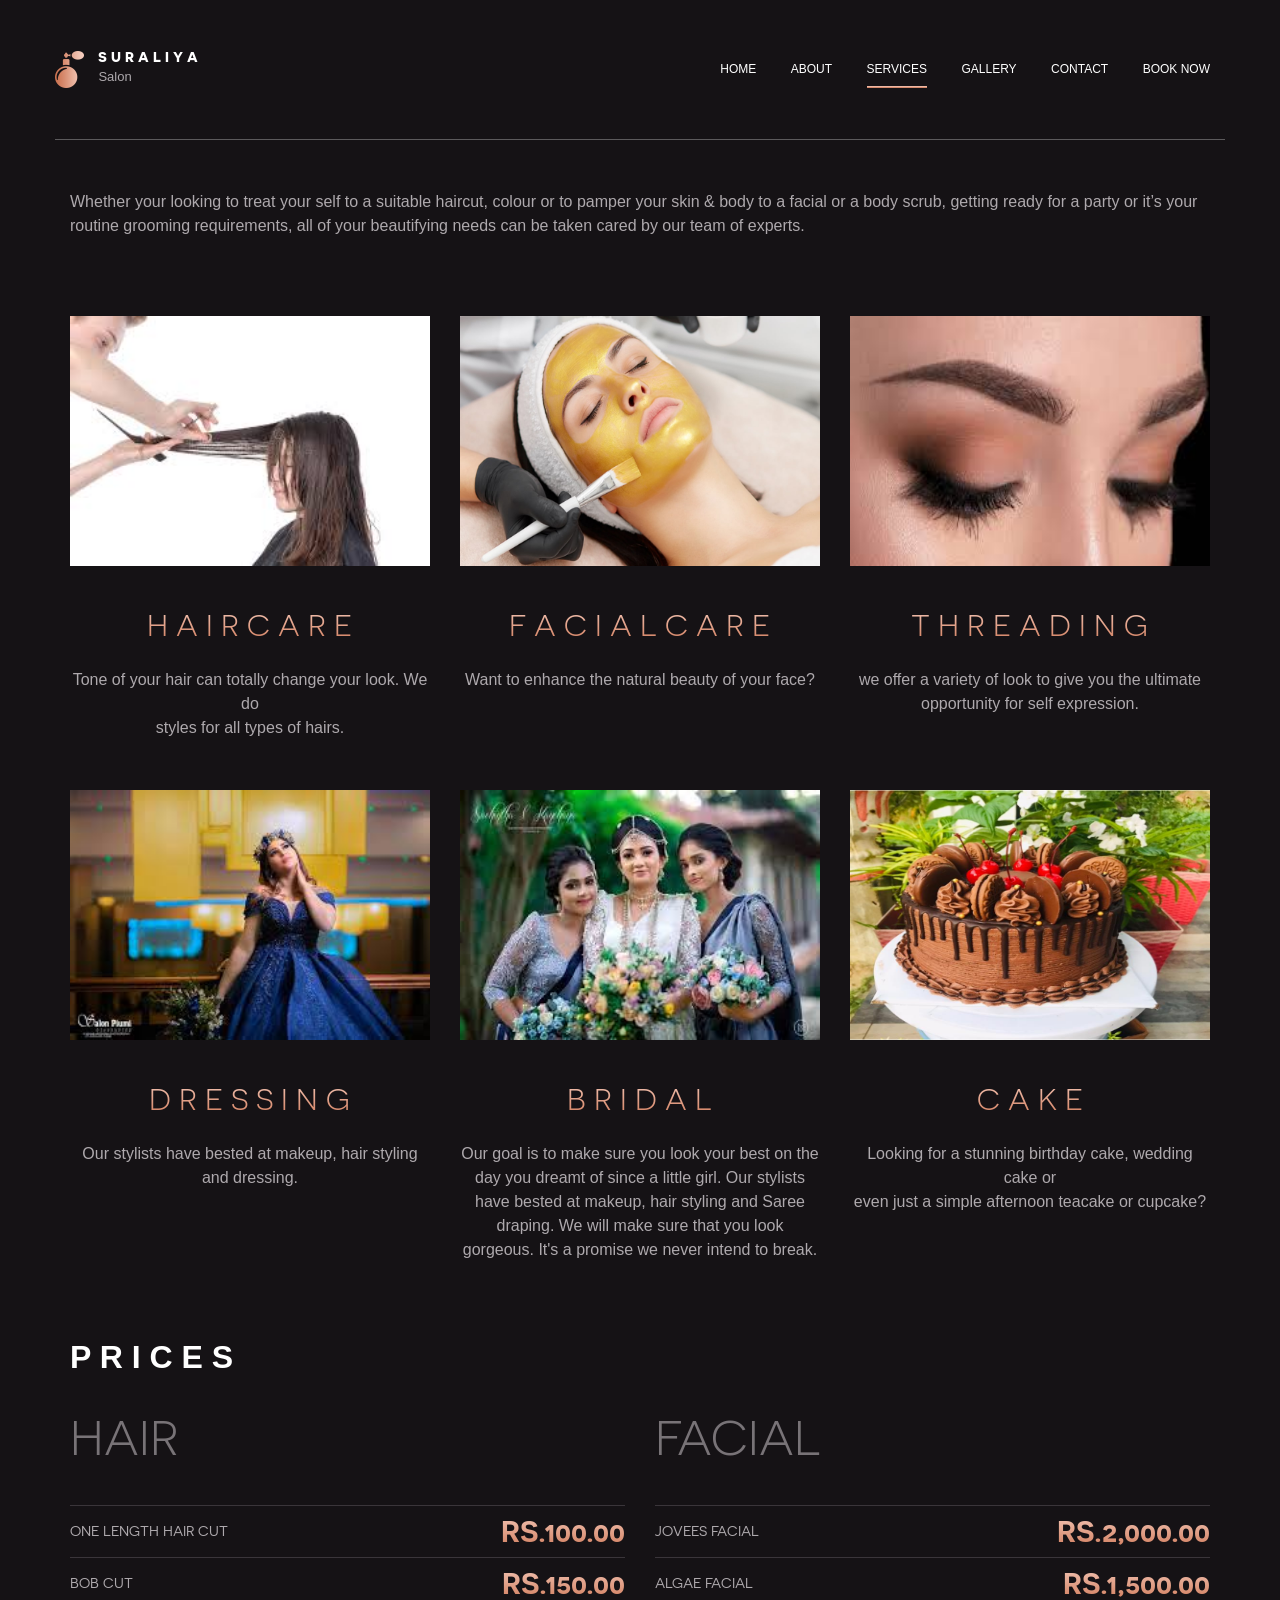
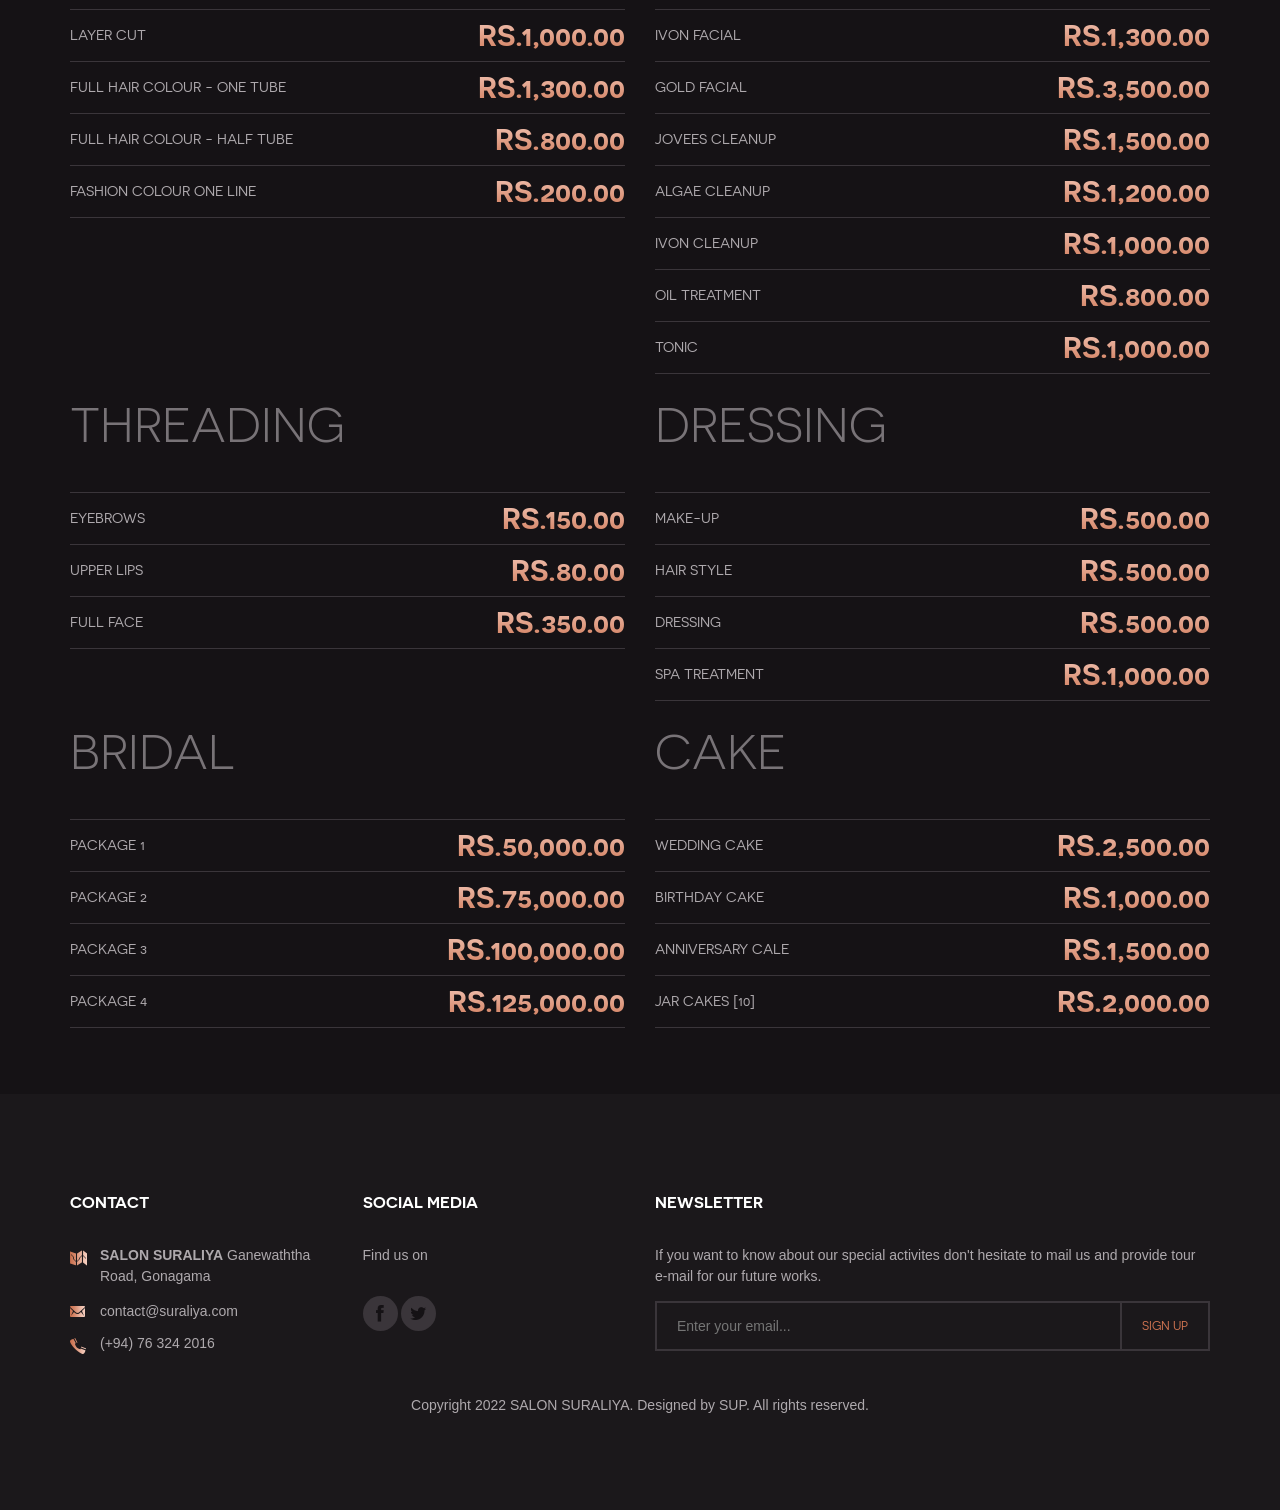
<file: services.html>
<!DOCTYPE html>
<html lang="en">
	<head>
		<meta charset="UTF-8">
		<meta http-equiv="X-UA-Compatible" content="IE=edge">
		<meta name="viewport" content="width=device-width, initial-scale=1.0,maximum-scale=1">
		
		<title>Salon SURALIYA | Services </title>
		<script src="subscribe.js"></script>
		<link rel="stylesheet" href="style.css">
	</head>
	
	<body>

		<div id="site-content">
			
<header class="site-header">
				<div class="container">
					<a id="branding" href="index.html">
						<img src="images/logo.png" alt="Company name" class="logo">
						<div class="logo-copy">
							<h1 class="site-title">S U R A L I Y A </h1>
							<small class="site-description">Salon </small>
						</div>
					</a> 

					
					<!-- Default snippet for navigation -->
					<div class="main-navigation">
						<button type="button" class="menu-toggle"><i class="fa fa-bars"></i></button>
						<ul class="menu">
							<li class="menu-item"><a href="index.html">Home</a></li>
							<li class="menu-item"><a href="about.html">About</a></li>
							<li class="menu-item current-menu-item"><a href="services.html">Services</a></li>
							<li class="menu-item"><a href="gallery.html">Gallery</a></li>
							<li class="menu-item"><a href="contactus.html">Contact</a></li>
							<li class="menu-item"><a href="https://docs.google.com/forms/d/1-PJNwtFndVGIzj9sdBK-TjBOZV1JZgACLVPBqu8Jqw4/edit">Book Now</a></li>
						</ul> <!-- .menu -->
					</div> <!-- .main-navigation -->

					<div class="mobile-navigation"></div>
				</div>
			</header>
			
			
			
			<main class="main-content">
				<div class="page">
					<div class="container">
						<p class = "p1">Whether your looking to treat your self to a suitable haircut, colour or to pamper your skin & body to a facial or a body scrub, getting ready for a party or it’s your routine grooming requirements, all of your beautifying needs can be taken cared by our team of experts.<br><br><br></p>

						<div class="row">
							<div class="col-md-4">
								<div class="feature">
									<img src="images/haircut2.jfif" class="feature-image" height = "250" width = "400">
									<h3 class="feature-title">H A I R    C A R E </h3>
									<p>Tone of your hair can totally change your look. We do <br> styles for all types of hairs.</p>
								</div>
							</div>
							<div class="col-md-4">
								<div class="feature">
									<img src="images/makeup2.jpg" class="feature-image" height = "250" width = "400">
									<h3 class="feature-title">F A C I A L 	  C A R E </h3>
									<p>Want to enhance the natural beauty of your face?</p>
								</div>
							</div>
						
							<div class="col-md-4">
								<div class="feature">
									<img src="images/eyes.jfif" class="feature-image" height = "250" width = "400">
									<h3 class="feature-title">T H R E A D I N G</h3>
									<p>we offer a variety of look to give you the ultimate <br> opportunity for self expression.</p>
								</div>
							</div>
						</div>
						
						<div class="row">
							<div class="col-md-4">
								<div class="feature">
									<img src="images/dress.jfif" class="feature-image" height = "250" width = "400">
									<h3 class="feature-title">D R E S S I N G</h3>
									<p>Our stylists have bested at makeup, hair styling and dressing. </p>
								</div>
							</div>
						
							<div class="col-md-4">
								<div class="feature">
									<img src="images/bride.jfif" class="feature-image" height = "250" width = "400">
									<h3 class="feature-title">B R I D A L</h3>
									<p>Our goal is to make sure you look your best on the day you dreamt of since a little girl. Our stylists have bested at makeup, hair styling and Saree draping. We will make sure that you look gorgeous. It's a promise we never intend to break.</p>
								</div>
							</div>
						
							<div class="col-md-4">
								<div class="feature">
									<img src="cake/12.jpg" class="feature-image" height = "250" width = "400">
									<h3 class="feature-title">C A K E </h3>
									<p>Looking for a stunning birthday cake, wedding cake or <br>even just a simple afternoon teacake or cupcake?</p>
								</div>
							</div>
						</div>
						
						<h1>P R I C E S</h1>
						
						<div class="row">
							<div class="col-md-6">
								<div class="price-list">
									<h2 class="section-title">HAIR </h2>
									<ul class="prices">
										<li>One Length Hair Cut<span class="price">Rs.100.00</span></li>
										<li>Bob Cut<span class="price">Rs.150.00</span></li>
										<li>Layer Cut<span class="price">Rs.1,000.00</span></li>
										<li>Full Hair Colour - One Tube<span class="price">Rs.1,300.00</span></li>
										<li>Full Hair Colour - Half Tube<span class="price">Rs.800.00</span></li>
										<li>Fashion Colour One Line<span class="price">Rs.200.00</span></li>
									</ul>
								</div>
							</div>
							<div class="col-md-6">
								<div class="price-list">
									<h2 class="section-title">FACIAL</h2>
									<ul class="prices">
										<li>Jovees Facial<span class="price">Rs.2,000.00</span></li>
										<li>Algae Facial<span class="price">Rs.1,500.00</span></li>
										<li>Ivon Facial<span class="price">Rs.1,300.00</span></li>
										<li>Gold Facial<span class="price">Rs.3,500.00</span></li>
										<li>Jovees Cleanup<span class="price">Rs.1,500.00</span></li>
										<li>Algae Cleanup<span class="price">Rs.1,200.00</span></li>
										<li>Ivon Cleanup<span class="price">Rs.1,000.00</span></li>
										<li>Oil Treatment<span class="price">Rs.800.00</span></li>
										<li>Tonic<span class="price">Rs.1,000.00</span></li>
									</ul>
								</div>
							</div>
							<div class="col-md-6">
								<div class="price-list">
									<h2 class="section-title">THREADING</h2>
									<ul class="prices">
										<li>Eyebrows<span class="price">Rs.150.00</span></li>
										<li>Upper Lips<span class="price">Rs.80.00</span></li>
										<li>Full Face<span class="price">Rs.350.00</span></li>
									</ul>
								</div>
							</div>
							<div class="col-md-6">
								<div class="price-list">
									<h2 class="section-title">DRESSING</h2>
									<ul class="prices">
										<li>Make-up<span class="price">Rs.500.00</span></li>
										<li>Hair Style<span class="price">Rs.500.00</span></li>
										<li>Dressing<span class="price">Rs.500.00</span></li>
										<li>Spa Treatment<span class="price">Rs.1,000.00</span></li>
									</ul>
								</div>
							</div>
							<div class="col-md-6">
								<div class="price-list">
									<h2 class="section-title">BRIDAL</h2>
									<ul class="prices">
										<li>Package 1<span class="price">Rs.50,000.00</span></li>
										<li>Package 2<span class="price">Rs.75,000.00</span></li>
										<li>Package 3<span class="price">Rs.100,000.00</span></li>
										<li>Package 4<span class="price">Rs.125,000.00</span></li>
									</ul>
								</div>
							</div>
							<div class="col-md-6">
								<div class="price-list">
									<h2 class="section-title">CAKE</h2>
									<ul class="prices">
										<li>Wedding Cake<span class="price">Rs.2,500.00</span></li>
										<li>Birthday Cake<span class="price">Rs.1,000.00</span></li>
										<li>Anniversary Cale<span class="price">Rs.1,500.00</span></li>
										<li>Jar Cakes [10]<span class="price">Rs.2,000.00</span></li>
										
									</ul>
								</div>
							</div>
						</div>	
					</div>
						
				</div>
			</main>
			
			
			<footer class="site-footer">
				<div class="container">
					<div class="row">
						<div class="col-md-3">
							<div class="widget contact-widget">
								<h3 class="widget-title">Contact</h3>
								<div class="contact-info">
									<address>
										<img src="images/icon-map-small.png" class="icon">
										<p><strong>SALON SURALIYA</strong> Ganewaththa Road, Gonagama </p>
									</address>
										<a href="mailto:sandaniviharamadam02@gmail.com" class="mail"><img src="images/icon-envelope-small.png" class="icon">contact@suraliya.com</a>
										<a href="tel:(+94) 76 324 2016" class="phone"><img src="images/icon-phone-small.png" class="icon">(+94) 76 324 2016</a>
								</div>
							</div>
						</div>
						<div class="col-md-3">
							<div class="widget">
								<h3 class="widget-title">Social Media</h3>
								<p>Find us on </p>
								<div class="social-links">
									<a href="https://www.facebook.com/Salon-suraliyagonagama-100477034863363/"><i class="fa fa-facebook"></i></a>
									<a href="https://www.facebook.com/Salon-suraliyagonagama-100477034863363/"><i class="fa fa-twitter"></i></a>
									
								</div>
							</div>
						</div>
						<div class="col-md-6">
							<div class="widget">
								<h3 class="widget-title">Newsletter</h3>
								<p>If you want to know about our special activites don't hesitate to mail us and provide tour e-mail for our future works. </p>
								<form name = "sub"  action="https://docs.google.com/forms/d/1wEmZsovSCCVEGLdAR01m2hwcsAA0pMEAaTTZk-SnGcE/edit" onsubmit = "return validate()" class="subscribe-form">
									<input type="text"  placeholder="Enter your email..." id = "abcd"  name = "abcd">
									<input type="submit"  value="Sign up">
								</form>
							</div>
						</div>
					</div>

					<div class="colophon">
						<p>Copyright 2022 SALON SURALIYA. Designed by <a href = "team.html">SUP</a>. All rights reserved.</p>
					</div>
				</div>
			</footer>
		</div>
	</body>

</html>
</file>
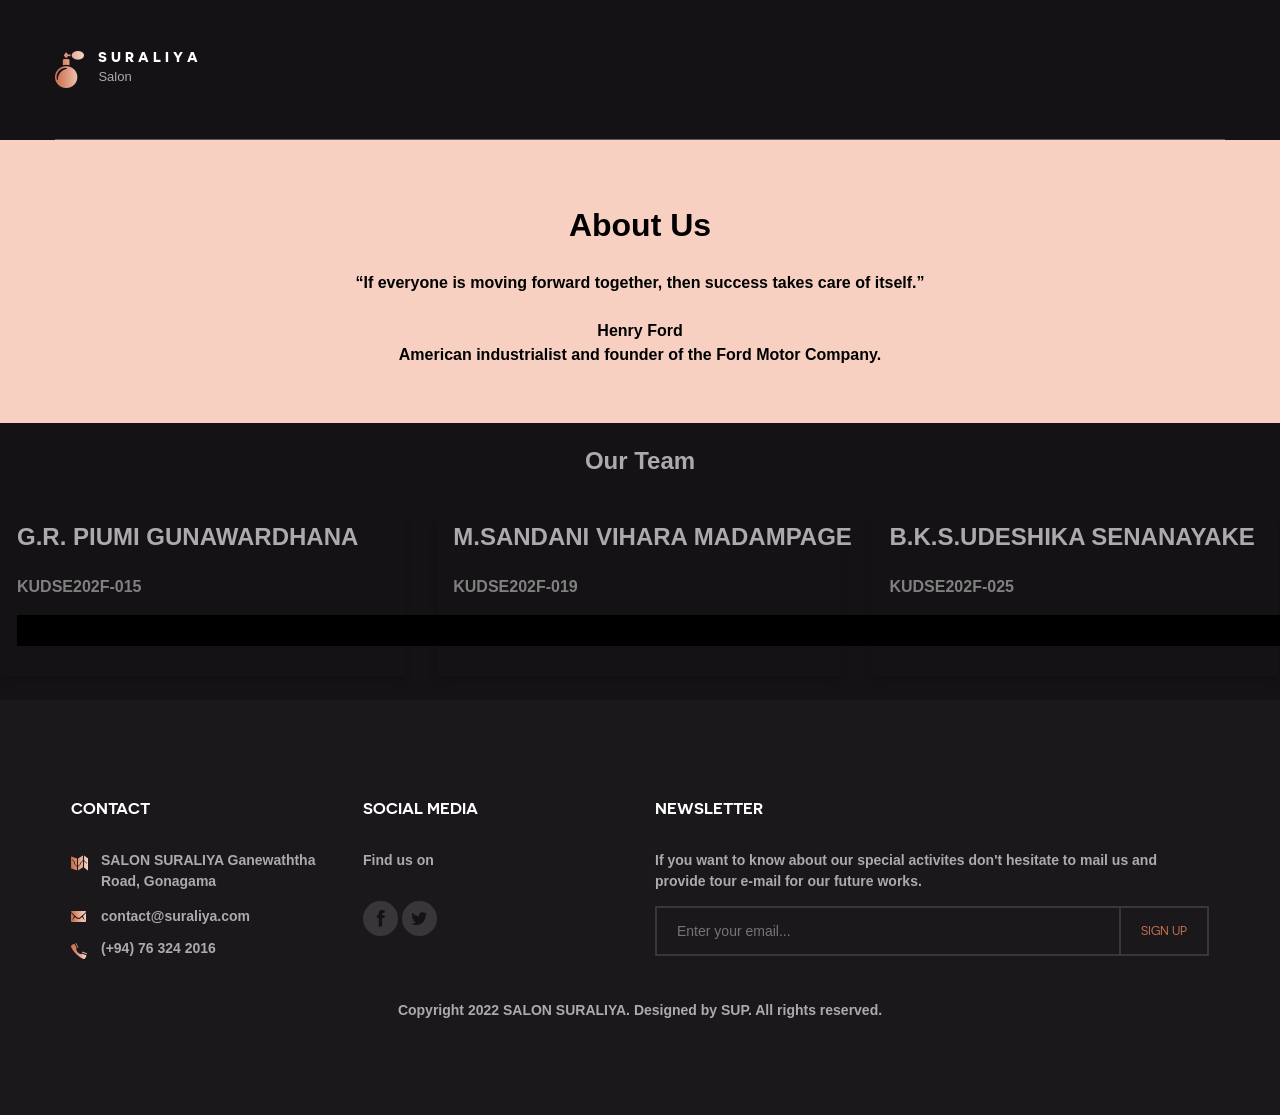
<file: team.html>
<!DOCTYPE html>
<html>
<head>
<meta name="viewport" content="width=device-width, initial-scale=1">
<script src="subscribe.js"></script>
<link rel = "stylesheet" href = "style.css" >
 <style>
.bodyabout {
  font-family: Arial, Helvetica, sans-serif;
  margin: 0;
  background-image : url("cafe/background.jpg");
}

html {
  box-sizing: border-box;
}

*, *:before, *:after {
  box-sizing: inherit;
}

.column {
  float: left;
  width: 33.3%;
  margin-bottom: 16px;
  padding: 0 8px;
}

.card {
  box-shadow: 0 4px 8px 0 rgba(0, 0, 0, 0.2);
  margin: 8px;
}

.about-section {
  padding: 40px;
  text-align: center;
  background-color: #f7d0c2;
  color: black;
}

.container {
  padding: 0 16px;
}

.container::after, .row::after {
  content: "";
  clear: both;
  display: table;
}

.title {
  color: grey;
}

.button {
  border: none;
  outline: 0;
  display: inline-block;
  padding: 8px;
  color: white;
  background-color: black;
  text-align: center;
  cursor: pointer;
  width: 100%;
}

.button:hover {
  background-color: #555;
}

@media screen and (max-width: 650px) {
  .column {
    width: 100%;
    display: block;
  }
}


</style> 
</head>
<body class = "body2">

		<header class="site-header">
				<div class="container">
					<a id="branding" href="index.html">
						<img src="images/logo.png" alt="Company name" class="logo">
						<div class="logo-copy">
							<h1 class="site-title">S U R A L I Y A </h1>
							<small class="site-description">Salon </small>
						</div>
					</a>
		</header>
					
<div class="about-section">
  <h1><b>About Us<b></h1>
  <p>“If everyone is moving forward together, then success takes care of itself.”<br><br>Henry Ford<br> American industrialist and founder of the Ford Motor Company.</p>
</div>

<h2 style="text-align:center">Our Team</h2>
<div class="row">
  <div class="column">
    <div class="card">
            <div class="container">
        <h2>G.R. PIUMI GUNAWARDHANA</h2>
        <p class="title">KUDSE202F-015</p>
        <p><button class="button"><B>TEAM MEMBER</B></button></p>
      </div>
    </div>
  </div>

  <div class="column">
    <div class="card">
            <div class="container">
        <h2>M.SANDANI VIHARA MADAMPAGE</h2>
        <p class="title">KUDSE202F-019</p>
        <p><button class="button"><B>TEAM LEADER</B></button></p>
      </div>
    </div>
  </div>
  
  <div class="column">
    <div class="card">
       <div class="container">
        <h2>B.K.S.UDESHIKA SENANAYAKE</h2>
        <p class="title">KUDSE202F-025</p>
        <p><button class="button"><B>TEAM MEMBER</B></button></p>
      </div>
    </div>
  </div>
  
  
  
</div>

			<footer class="site-footer">
				<div class="container">
					<div class="row">
						<div class="col-md-3">
							<div class="widget contact-widget">
								<h3 class="widget-title">Contact</h3>
								<div class="contact-info">
									<address>
										<img src="images/icon-map-small.png" class="icon">
										<p><strong>SALON SURALIYA</strong> Ganewaththa Road, Gonagama </p>
									</address>
										<a href="mailto:sandaniviharamadam02@gmail.com" class="mail"><img src="images/icon-envelope-small.png" class="icon">contact@suraliya.com</a>
										<a href="tel:(+94) 76 324 2016" class="phone"><img src="images/icon-phone-small.png" class="icon">(+94) 76 324 2016</a>			
								</div>
							</div>
						</div>
						<div class="col-md-3">
							<div class="widget">
								<h3 class="widget-title">Social Media</h3>
								<p>Find us on </p>
								<div class="social-links">
									<a href="https://www.facebook.com/Salon-suraliyagonagama-100477034863363/"><i class="fa fa-facebook"></i></a>
									<a href="https://www.facebook.com/Salon-suraliyagonagama-100477034863363/"><i class="fa fa-twitter"></i></a>
									
								</div>
							</div>
						</div>
						<div class="col-md-6">
							<div class="widget">
								<h3 class="widget-title">Newsletter</h3>
								<p>If you want to know about our special activites don't hesitate to mail us and provide tour e-mail for our future works. </p>
								<form name = "sub"  action="https://docs.google.com/forms/d/1wEmZsovSCCVEGLdAR01m2hwcsAA0pMEAaTTZk-SnGcE/edit" onsubmit = "return validate()" class="subscribe-form">
									<input type="text"  placeholder="Enter your email..." id = "abcd"  name = "abcd">
									<input type="submit"  value="Sign up">
								</form>
							</div>
						</div>
					</div>

					<div class="colophon">
						<p>Copyright 2022 SALON SURALIYA. Designed by <a href = "team.html">SUP</a>. All rights reserved.</p>
					</div>
				</div>
			</footer>


</body>
</html>
</file>
<file: style.css>
/*===========================================  Importing CSS Libraries ===========================================*/
article, aside, details, figcaption, figure, footer, header, hgroup, nav, section, summary { display: block; }

html { background: #fff; color: #000; }

html, button, input, select, textarea { font-family: sans-serif; }

body { margin: 0; }


/*HYPERLINKS*/
a { background: transparent; }
a:focus { outline: thin dotted; }
a:hover, a:active { outline: 0; }


/*HEADINGS*/
h1 { font-size: 2em; margin: 0.67em 0; }

h2 { font-size: 1.5em; margin: 0.83em 0; }

h3 { font-size: 1.17em; margin: 1em 0; }

h4 { font-size: 1em; margin: 1.33em 0; }

h5 { font-size: 0.83em; margin: 1.67em 0; }

h6 { font-size: 0.75em; margin: 2.33em 0; }



b, strong { font-weight: bold; }

code, kbd, pre, samp { font-family: monospace, serif; font-size: 1em; }

pre { white-space: pre; white-space: pre-wrap; word-wrap: break-word; }

q { quotes: "\201C" "\201D" "\2018" "\2019"; }

q:before, q:after { content: ''; content: none; }

small { font-size: 80%; }

sub, sup { font-size: 75%; line-height: 0; position: relative; vertical-align: baseline; }

sup { top: -0.5em; }

sub { bottom: -0.25em; }

img { border: 0; }

svg:not(:root) { overflow: hidden; }

figure { margin: 0; }

fieldset { border: 1px solid #c0c0c0; margin: 0 2px; padding: 0.35em 0.625em 0.75em; }

legend { border: 0; padding: 0; white-space: normal; }
 
button, input, select, textarea { font-family: inherit; font-size: 100%; margin: 0; vertical-align: baseline; }

button, input { line-height: normal; }

button, select { text-transform: none; }

button, html input[type="button"], input[type="reset"], input[type="submit"] 

button[disabled], input[disabled] { cursor: default; }

button, html input[type="button"], input[type="reset"], input[type="submit"] 


table { border-collapse: collapse; border-spacing: 0; }

*, *:before, *:after { -moz-box-sizing: border-box; box-sizing: border-box; }



/* Global Styles */
body { background-color: #151215; color: #aea9ad; font-family: Arial, "Open Sans", serif; font-size: 16px; font-weight: 400; line-height: 1.5; }

a { text-decoration: none; color: #aea9ad; border-bottom: 1px solid transparent; -webkit-transition: .3s ease; transition: .3s ease; }
a:hover { color: white; }

address { font-style: normal; }

p { margin-top: 0; }

.text-center { text-align: center; }




/* Reusable Components Style */
.hero-slider { position: relative; }
.hero-slider .slides { list-style: none; margin: 0; padding: 0;  *zoom: 1; background-image:url("images/akka1.jpg"); background-size:84%;}
.hero-slider .slides:after { content: " "; clear: both; display: block; overflow: hidden; height: 0; background-image:"akka.jpg";}
.hero-slider .slides li { margin-right: -100%; width: 100%; float: left; background-size: cover; min-height: 860px; background-position: center center; padding-top: 200px; background-image: akka.jpg; }
.hero-slider .slides .slider-subtitle { font-size: 30px; font-size: 1.875rem; color: white; text-transform: uppercase; font-weight: 300; font-family: "Novecento Sans", "Open Sans", sans-serif; margin: 0; line-height: 1; }
.hero-slider .slides .slider-title { color: #cc7250; font-size: 90px; font-size: 5.625rem; font-weight: 300; font-family: "Novecento Sans", "Open Sans", sans-serif; text-transform: uppercase; margin: 0 0 30px; line-height: 1; background-image: -webkit-linear-gradient(90deg, #cc7250, #f7d0c2); -webkit-background-clip: text; -webkit-text-fill-color: transparent; word-break: break-all; }
.hero-slider .slides p { width: 50%; margin-bottom: 50px; }
.hero-slider .flex-control-paging { position: absolute; bottom: 0; z-index: 9; bottom: 30px; width: 100%; text-align: center; }
.hero-slider .flex-control-paging li { display: inline-block; margin: 0 5px; }
.hero-slider .flex-control-paging li a { display: block; width: 15px; height: 15px; border: 2px solid white; overflow: hidden; text-indent: -9999px; -webkit-transition: .3s ease; transition: .3s ease; cursor: pointer; }
.hero-slider .flex-control-paging li a.flex-active { border: none; background-repeat: no-repeat; background-image: url("images/paging.png"); }

 
 
.fullwidth-block .container { padding: 50px 0; border-bottom: 1px solid #2c282c; }
.fullwidth-block:last-child .container { border-bottom: none; }


.section-title { text-align: center; font-size: 48px; font-size: 3rem; text-transform: uppercase; color: #787377; margin: 0 0 50px; font-weight: 300; font-family: "Novecento Sans", "Open Sans", sans-serif; }


.button { padding: 10px 20px; margin-bottom: 30px; border: 2px solid #cc7250; position: relative; color: #cc7250; font-family: "Novecento Sans", "Open Sans", sans-serif; font-weight: 600; font-size: 12px; font-size: 0.75rem; text-transform: uppercase; -webkit-transition: .3s ease; transition: .3s ease; }
.button:hover { color: #f7d0c2; border-color: #f7d0c2; }
.button.no-gradient { border: 2px solid #2c282c; color: #2c282c; }
.button.no-gradient:hover { border-color: #cc7250; color: #cc7250; }
.button.large { padding: 20px 30px; }


.social-links { margin: 30px 0; }
.social-links a { display: inline-block; width: 35px; height: 35px; text-align: center; font-size: 18px; font-size: 1.125rem; line-height: 2; background-color: #3a353a; border-radius: 50%; color: #151215; }
.social-links a:hover { background-color: #cc7250; }


.feature { text-align: center; margin-bottom: 50px; }
.feature .feature-title { font-size: 30px; font-size: 1.875rem; text-transform: uppercase; font-weight: 300; font-family: "Novecento Sans", "Open Sans", sans-serif; background-image: -webkit-linear-gradient(90deg, #cc7250, #f7d0c2); -webkit-background-clip: text; -webkit-text-fill-color: transparent; margin-bottom: 20px; }


.team { text-align: center; margin-bottom: 30px; }
.team .team-image { width: 188px; height: 188px; border-radius: 50%; overflow: hidden; margin: 0 auto; }
.team .team-image img { display: block; max-width: 100%; width: 100%; }
.team .team-name { font-size: 24px; font-size: 1.5rem; text-transform: uppercase; font-weight: 300; font-family: "Novecento Sans", "Open Sans", sans-serif; background-image: -webkit-linear-gradient(90deg, #cc7250, #f7d0c2); -webkit-background-clip: text; -webkit-text-fill-color: transparent; margin-bottom: 20px; }
.team.small .team-image { width: 170px; height: 170px; }
.team.small .team-name { font-size: 14px; font-size: 0.875rem; font-weight: 700; }
.team.small p { font-size: 14px; font-size: 0.875rem; }


.news { *zoom: 1; position: relative; padding-left: 100px; margin-bottom: 30px; min-height: 100px; }
.news:after { content: " "; clear: both; display: block; overflow: hidden; height: 0; }
.news .entry-date { width: 70px; position: absolute; left: 0; top: 0; text-align: center; }
.news .entry-date .date { font-size: 60px; font-size: 3.75rem; line-height: 1; font-weight: 300; font-family: "Novecento Sans", "Open Sans", sans-serif; background-image: -webkit-linear-gradient(90deg, #cc7250, #f7d0c2); -webkit-background-clip: text; -webkit-text-fill-color: transparent; }
.news .entry-date .monthyear { color: #837e82; font-family: "Novecento Sans", "Open Sans", sans-serif; font-weight: 300; font-size: 18px; font-size: 1.125rem; }
.news .entry-detail { float: left; }


/* Filterable nav */
.filterable-nav { display: inline-block; margin: 0 auto; padding: 20px; border: 2px solid #3a353a; margin-bottom: 50px; }
.filterable-nav .mobile-filter { display: none; }
.filterable-nav a { padding: 5px; display: inline-block; margin: 0 10px; color: #dfdfdf; text-transform: uppercase; font-family: "Novecento Sans", "Open Sans", sans-serif; position: relative; font-size: 12px; font-size: 0.75rem; }
.filterable-nav a:after { content: " "; width: 100%; height: 2px; position: absolute; bottom: 0; left: 0; background-color: #cc7250; background-image: -webkit-linear-gradient(90deg, #cc7250, #f7d0c2); opacity: 0; -webkit-transition: .3s ease; transition: .3s ease; }
.filterable-nav a.current:after, .filterable-nav a:hover:after { opacity: 1; }

/* Filterable items */
.filterable-items .filterable-item { -webkit-transition-property: -webkit-transform, opacity; transition-property: transform, opacity; -webkit-transition-duration: .3s; transition-duration: .3s; }

.filterable-items { margin: 0 -15px; }

.filterable-item { padding: 0 15px; width: 24.9%; float: left; }



.gallery-item { margin-bottom: 30px; }
.gallery-item figure img { width: 100%; max-width: 100%; display: block; height: auto; margin-bottom: 0; }
.gallery-item figure figcaption { background-color: #1b181b; padding: 15px 20px 17px; position: relative; }
.gallery-item figure figcaption:after { content: " "; right: 0; height: 2px; background-color: #cc7250; background-image: -webkit-linear-gradient(90deg, #cc7250, #f7d0c2); bottom: 0; left: 0; position: absolute; display: block; }
.gallery-item figure .gallery-title { margin: 0; font-size: 14px; font-size: 0.875rem; font-family: "Novecento Sans", "Open Sans", sans-serif; text-transform: uppercase; color: white; font-weight: 400; }
.gallery-item figure p { font-size: 14px; font-size: 0.875rem; margin: 0; }


.button { background: none; float: right; }
 
.map { min-height: 350px; }


.address-info { padding: 20px 20px 22px; position: relative; background-color: #1b181b; font-size: 14px; font-size: 0.875rem; }
.address-info:after { content: " "; width: 100%; height: 2px; background-image: -webkit-linear-gradient(90deg, #cc7250, #f7d0c2); bottom: 0; left: 0; position: absolute; }
.address-info address, .address-info .contact-info { display: inline-block; vertical-align: top; }
.address-info address p, .address-info .contact-info p { margin: 0; }
.address-info address { width: 200px; padding-left: 30px; position: relative; margin-right: 20px; }
.address-info address .icon { position: absolute; left: 0; top: 5px; }
.address-info .contact-info a { display: block; }
.address-info .contact-info .mail, .address-info .contact-info .phone { position: relative; padding-left: 30px; }
.address-info .contact-info .mail .icon, .address-info .contact-info .phone .icon { position: absolute; top: 5px; left: 0; }

 
.subscribe-form { position: relative; }
.subscribe-form input:not([type="submit"]) { width: 100%; border: 2px solid #3a353a; padding: 15px 20px; background: transparent; color: white; outline: none; -webkit-transition: .3s ease; transition: .3s ease; }
.subscribe-form input:not([type="submit"]):active, .subscribe-form input:not([type="submit"]):hover, .subscribe-form input:not([type="submit"]):focus { border-color: #cc7250; }
.subscribe-form input[type="email"]:active + input[type="submit"], .subscribe-form input[type="email"]:hover + input[type="submit"], .subscribe-form input[type="email"]:focus + input[type="submit"] { border-color: #cc7250; }
.subscribe-form input[type="submit"] { position: absolute; right: 0; top: 0; bottom: 0; padding: 15px 20px; background: none; border: 2px solid #3a353a; color: #cc7250; text-transform: uppercase; outline: none; font-size: 12px; font-size: 0.75rem; font-family: "Novecento Sans", "Open Sans", sans-serif; -webkit-transition: .3s ease; transition: .3s ease; }
 
 
.prices { list-style: none; padding-left: 0; }
.prices li { padding: 15px 0; border-bottom: 1px solid #3a353a; font-family: "Novecento Sans", "Open Sans", sans-serif; text-transform: uppercase; font-size: 14px; font-size: 0.875rem; }
.prices li:first-child { border-top: 1px solid #3a353a; }
.prices li .price { float: right; font-size: 30px; font-size: 1.875rem; font-weight: 600; background-image: -webkit-linear-gradient(90deg, #cc7250, #f7d0c2); -webkit-background-clip: text; -webkit-text-fill-color: transparent; position: relative; margin-top: -12px; }



/* NAVIGATION */
#imagelightbox-nav { background-color: #444; background-color: rgba(0, 0, 0, 0.5); border-radius: 20px; position: fixed; z-index: 10001; left: 50%; bottom: 3.75em; 60 padding: 0.313em; 5 -webkit-transform: translateX(-50%); -ms-transform: translateX(-50%); transform: translateX(-50%); }

#imagelightbox-nav button { width: 1em; 20 height: 1em; 20 background-color: transparent; border: 1px solid #fff; border-radius: 50%; display: inline-block; margin: 0 0.313em; 5 }

#imagelightbox-nav button.active { background-color: #fff; }



.container { margin-right: auto; margin-left: auto; padding-left: 15px; padding-right: 15px; *zoom: 1; }
.container:after { content: " "; clear: both; display: block; overflow: hidden; height: 0; }
@media (min-width: 768px) { .container { width: 750px; } }
@media (min-width: 992px) { .container { width: 970px; } }
@media (min-width: 1200px) { .container { width: 1170px; } }

.container-fluid { margin-right: auto; margin-left: auto; padding-left: 15px; padding-right: 15px; *zoom: 1; }
.container-fluid:after { content: " "; clear: both; display: block; overflow: hidden; height: 0; }


.row { margin-left: -15px; margin-right: -15px; *zoom: 1; }
.row:after { content: " "; clear: both; display: block; overflow: hidden; height: 0; }

.col-md-1,.col-md-3, .col-md-4, .col-md-5, .col-md-6{ position: relative; min-height: 1px; padding-left: 15px; padding-right: 15px; }

@media (min-width: 992px) { .col-md-1, .col-md-3, .col-md-4, .col-md-5, .col-md-6{ float: left; }
  .col-md-1 { width: 8.33333%; }
  .col-md-3 { width: 25%; }
  .col-md-4 { width: 33.33333%; }
  .col-md-5 { width: 41.66667%; } 
  .col-md-6 { width: 50%; }
  .col-md-offset-1 { margin-left: 8.33333%; }
  
  
@-ms-viewport { width: device-width; }

.visible-md { display: none !important; }
.visible-md-block, .visible-md-inline, .visible-md-inline-block { display: none !important; }



@media (min-width: 992px) and (max-width: 1199px) { .visible-md { display: block !important; }
  table.visible-md { display: table; }
  tr.visible-md { display: table-row !important; }
  th.visible-md, td.visible-md { display: table-cell !important; } }
@media (min-width: 992px) and (max-width: 1199px) { .visible-md-block { display: block !important; } }

@media (min-width: 992px) and (max-width: 1199px) { .visible-md-inline { display: inline !important; } }

@media (min-width: 992px) and (max-width: 1199px) { .visible-md-inline-block { display: inline-block !important; } }

@media (min-width: 992px) and (max-width: 1199px) { .hidden-md { display: none !important; } }



/* Header Styles */
.site-header { z-index: 999; *zoom: 1; }
.site-header:after { content: " "; clear: both; display: block; overflow: hidden; height: 0; }
.site-header .container { padding: 50px 0; border-bottom: 1px solid rgba(255, 255, 255, 0.3); *zoom: 1; }
.site-header .container:after { content: " "; clear: both; display: block; overflow: hidden; height: 0; }
.header-collapse .site-header { position: absolute; left: 0; width: 100%; top: 0; }


#branding { float: left; }
#branding .logo, #branding .logo-copy { display: inline-block; vertical-align: middle; }
#branding .logo { margin-right: 10px; }
#branding .site-title { color: white; font-size: 14px; font-size: 0.875rem; font-family: "Novecento Sans", "Open Sans", sans-serif; text-transform: uppercase; margin: 0; line-height: 1; }
#branding .site-title a { color: white; }
#branding .site-description { font-size: 13px; font-size: 0.8125rem; }


/*NAVIGATION*/
.main-navigation { float: right; }
.main-navigation .menu-toggle { background-color: transparent; border: none; color: white; display: inline-block; display: none; outline: none; }
@media screen and (max-width: 990px) { .main-navigation .menu-toggle { display: block; } }
@media screen and (min-width: 991px) { .main-navigation .menu-toggle { display: none !important; } }
.main-navigation .menu { list-style: none; padding-left: 0; margin: 0; display: inline-block; }
@media screen and (min-width: 991px) { .main-navigation .menu { display: block !important; } }
@media screen and (max-width: 990px) { .main-navigation .menu { display: none; } }
.main-navigation .menu-item { margin: 0 15px; display: inline-block; }
.main-navigation .menu-item a { display: block; padding: 10px 0; position: relative; font-size: 12px; font-size: 0.75rem; text-transform: uppercase; color: white; }
.main-navigation .menu-item a:after { content: " "; height: 2px; width: 100%; position: absolute; bottom: 0; left: 0; background-color: #cc7250; background: -webkit-linear-gradient(90deg, #cc7250, #f7d0c2); opacity: 0; -webkit-transition: .3s ease; transition: .3s ease; }
.main-navigation .menu-item.current-menu-item a:after, .main-navigation .menu-item:hover a:after { opacity: 1; }

.mobile-navigation { position: relative; clear: both; padding: 20px 0; display: none; }
@media screen and (min-width: 991px) { .mobile-navigation { display: none !important; } }
.mobile-navigation .menu { list-style: none; padding-left: 0; margin: 0; background: #151215; }
.mobile-navigation .menu-item { text-align: center; }
.mobile-navigation .menu-item a { display: block; padding: 20px; font-family: "Novecento Sans", "Open Sans", sans-serif; text-transform: uppercase; font-size: 12px; font-size: 0.75rem; color: white; }
.mobile-navigation .menu-item.current-menu-item a, .mobile-navigation .menu-item:hover a { color: #cc7250 !important; }



/* Content Styles */
.page { padding: 50px 0; }
.page h1, .page h2, .page h3, .page h4, .page h5, .page h6 { color: white; }
.page .section-title { text-align: left; color: #787377; font-size: 48px; font-size: 3rem; margin-bottom: 30px; }
.page p { margin-bottom: 30px; }

figure img { max-width: 100%; }

img { max-width: 100%; }

@media screen and (max-width: 990px) { .container { padding-left: 30px !important; padding-right: 30px !important; } }



/* Footer Styles */
.site-footer { background-color: #1b181b; padding: 80px 0; }

.widget { font-size: 14px; font-size: 0.875rem; }
.widget .widget-title { font-family: "Novecento Sans", "Open Sans", sans-serif; text-transform: uppercase; color: white; font-weight: 600; margin-bottom: 30px; }
.widget.contact-widget address, .widget.contact-widget .mail, .widget.contact-widget .phone { padding-left: 30px; position: relative; margin-bottom: 10px; display: block; }
.widget.contact-widget address .icon, .widget.contact-widget .mail .icon, .widget.contact-widget .phone .icon { position: absolute; left: 0; top: 5px; }

.colophon { font-size: 14px; font-size: 0.875rem; text-align: center; padding: 30px 0 0; }



 /*FONTS*/
@font-face {
    font-family: 'Novecento Sans';
    src: url('Novecentosanswide-Bold-webfont.eot');
    src: url('Novecentosanswide-Bold-webfont.eot?#iefix') format('embedded-opentype'),
         url('Novecentosanswide-Bold-webfont.woff2') format('woff2'),
         url('Novecentosanswide-Bold-webfont.woff') format('woff'),
         url('Novecentosanswide-Bold-webfont.ttf') format('truetype'),
         url('Novecentosanswide-Bold-webfont.svg#novecento_sans_wide_bookbold') format('svg');
    font-weight: 700;
    font-style: normal;

}

@font-face {
    font-family: 'Novecento Sans';
    src: url('Novecentosanswide-Book-webfont.eot');
    src: url('Novecentosanswide-Book-webfont.eot?#iefix') format('embedded-opentype'),
         url('Novecentosanswide-Book-webfont.woff2') format('woff2'),
         url('Novecentosanswide-Book-webfont.woff') format('woff'),
         url('Novecentosanswide-Book-webfont.ttf') format('truetype'),
         url('Novecentosanswide-Book-webfont.svg#novecento_sans_widebook') format('svg');
    font-weight: 300;
    font-style: normal;

}

@font-face {
    font-family: 'Novecento Sans';
    src: url('Novecentosanswide-DemiBold-webfont.eot');
    src: url('Novecentosanswide-DemiBold-webfont.eot?#iefix') format('embedded-opentype'),
         url('Novecentosanswide-DemiBold-webfont.woff2') format('woff2'),
         url('Novecentosanswide-DemiBold-webfont.woff') format('woff'),
         url('Novecentosanswide-DemiBold-webfont.ttf') format('truetype'),
         url('Novecentosanswide-DemiBold-webfont.svg#novecento_sans_widedemibold') format('svg');
    font-weight: 600;
    font-style: normal;

}

@font-face {
    font-family: 'Novecento Sans';
    src: url('Novecentosanswide-Light-webfont.eot');
    src: url('Novecentosanswide-Light-webfont.eot?#iefix') format('embedded-opentype'),
         url('Novecentosanswide-Light-webfont.woff2') format('woff2'),
         url('Novecentosanswide-Light-webfont.woff') format('woff'),
         url('Novecentosanswide-Light-webfont.ttf') format('truetype'),
         url('Novecentosanswide-Light-webfont.svg#novecento_sans_widelight') format('svg');
    font-weight: 200;
    font-style: normal;

}

@font-face {
    font-family: 'Novecento Sans';
    src: url('Novecentosanswide-Medium-webfont.eot');
    src: url('Novecentosanswide-Medium-webfont.eot?#iefix') format('embedded-opentype'),
         url('Novecentosanswide-Medium-webfont.woff2') format('woff2'),
         url('Novecentosanswide-Medium-webfont.woff') format('woff'),
         url('Novecentosanswide-Medium-webfont.ttf') format('truetype'),
         url('Novecentosanswide-Medium-webfont.svg#novecento_sans_widemedium') format('svg');
    font-weight: 500;
    font-style: normal;

}

@font-face {
    font-family: 'Novecento Sans';
    src: url('Novecentosanswide-Normal-webfont.eot');
    src: url('Novecentosanswide-Normal-webfont.eot?#iefix') format('embedded-opentype'),
         url('Novecentosanswide-Normal-webfont.woff2') format('woff2'),
         url('Novecentosanswide-Normal-webfont.woff') format('woff'),
         url('Novecentosanswide-Normal-webfont.ttf') format('truetype'),
         url('Novecentosanswide-Normal-webfont.svg#novecento_sans_widenormal') format('svg');
    font-weight: 400;
    font-style: normal;

}


@font-face{font-family:'FontAwesome';src:url('fontawesome-webfont.eot?v=4.0.3');src:url('fontawesome-webfont.eot?#iefix&v=4.0.3') format('embedded-opentype'),url('fontawesome-webfont.woff?v=4.0.3') format('woff'),url('fontawesome-webfont.ttf?v=4.0.3') format('truetype'),url('fontawesome-webfont.svg?v=4.0.3#fontawesomeregular') format('svg');font-weight:normal;font-style:normal}.fa{display:inline-block;font-family:FontAwesome;font-style:normal;font-weight:normal;line-height:1;-webkit-font-smoothing:antialiased;-moz-osx-font-smoothing:grayscale}.fa-lg{font-size:1.3333333333333333em;line-height:.75em;vertical-align:-15%}.fa-2x{font-size:2em}.fa-3x{font-size:3em}.fa-4x{font-size:4em}.fa-5x{font-size:5em}.fa-fw{width:1.2857142857142858em;text-align:center}.fa-ul{padding-left:0;margin-left:2.142857142857143em;list-style-type:none}.fa-ul>li{position:relative}.fa-li{position:absolute;left:-2.142857142857143em;width:2.142857142857143em;top:.14285714285714285em;text-align:center}.fa-li.fa-lg{left:-1.8571428571428572em}.fa-border{padding:.2em .25em .15em;border:solid .08em #eee;border-radius:.1em}.pull-right{float:right}.pull-left{float:left}.fa.pull-left{margin-right:.3em}.fa.pull-right{margin-left:.3em}.fa-spin{-webkit-animation:spin 2s infinite linear;-moz-animation:spin 2s infinite linear;-o-animation:spin 2s infinite linear;animation:spin 2s infinite linear}@-moz-keyframes spin{0%{-moz-transform:rotate(0deg)}100%{-moz-transform:rotate(359deg)}}@-webkit-keyframes spin{0%{-webkit-transform:rotate(0deg)}100%{-webkit-transform:rotate(359deg)}}@-o-keyframes spin{0%{-o-transform:rotate(0deg)}100%{-o-transform:rotate(359deg)}}@-ms-keyframes spin{0%{-ms-transform:rotate(0deg)}100%{-ms-transform:rotate(359deg)}}@keyframes spin{0%{transform:rotate(0deg)}100%{transform:rotate(359deg)}}.fa-rotate-90{filter:progid:DXImageTransform.Microsoft.BasicImage(rotation=1);-webkit-transform:rotate(90deg);-moz-transform:rotate(90deg);-ms-transform:rotate(90deg);-o-transform:rotate(90deg);transform:rotate(90deg)}.fa-rotate-180{filter:progid:DXImageTransform.Microsoft.BasicImage(rotation=2);-webkit-transform:rotate(180deg);-moz-transform:rotate(180deg);-ms-transform:rotate(180deg);-o-transform:rotate(180deg);transform:rotate(180deg)}.fa-rotate-270{filter:progid:DXImageTransform.Microsoft.BasicImage(rotation=3);-webkit-transform:rotate(270deg);-moz-transform:rotate(270deg);-ms-transform:rotate(270deg);-o-transform:rotate(270deg);transform:rotate(270deg)}.fa-flip-horizontal{filter:progid:DXImageTransform.Microsoft.BasicImage(rotation=0,mirror=1);-webkit-transform:scale(-1,1);-moz-transform:scale(-1,1);-ms-transform:scale(-1,1);-o-transform:scale(-1,1);transform:scale(-1,1)}.fa-flip-vertical{filter:progid:DXImageTransform.Microsoft.BasicImage(rotation=2,mirror=1);-webkit-transform:scale(1,-1);-moz-transform:scale(1,-1);-ms-transform:scale(1,-1);-o-transform:scale(1,-1);transform:scale(1,-1)}.fa-stack{position:relative;display:inline-block;width:2em;height:2em;line-height:2em;vertical-align:middle}.fa-stack-1x,.fa-stack-2x{position:absolute;left:0;width:100%;text-align:center}.fa-stack-1x{line-height:inherit}.fa-stack-2x{font-size:2em}.fa-inverse{color:#fff}.fa-glass:before{content:"\f000"}.fa-music:before{content:"\f001"}.fa-search:before{content:"\f002"}.fa-envelope-o:before{content:"\f003"}.fa-heart:before{content:"\f004"}.fa-star:before{content:"\f005"}.fa-star-o:before{content:"\f006"}.fa-user:before{content:"\f007"}.fa-film:before{content:"\f008"}.fa-th-large:before{content:"\f009"}.fa-th:before{content:"\f00a"}.fa-th-list:before{content:"\f00b"}.fa-check:before{content:"\f00c"}.fa-times:before{content:"\f00d"}.fa-search-plus:before{content:"\f00e"}.fa-search-minus:before{content:"\f010"}.fa-power-off:before{content:"\f011"}.fa-signal:before{content:"\f012"}.fa-gear:before,.fa-cog:before{content:"\f013"}.fa-trash-o:before{content:"\f014"}.fa-home:before{content:"\f015"}.fa-file-o:before{content:"\f016"}.fa-clock-o:before{content:"\f017"}.fa-road:before{content:"\f018"}.fa-download:before{content:"\f019"}.fa-arrow-circle-o-down:before{content:"\f01a"}.fa-arrow-circle-o-up:before{content:"\f01b"}.fa-inbox:before{content:"\f01c"}.fa-play-circle-o:before{content:"\f01d"}.fa-rotate-right:before,.fa-repeat:before{content:"\f01e"}.fa-refresh:before{content:"\f021"}.fa-list-alt:before{content:"\f022"}.fa-lock:before{content:"\f023"}.fa-flag:before{content:"\f024"}.fa-headphones:before{content:"\f025"}.fa-volume-off:before{content:"\f026"}.fa-volume-down:before{content:"\f027"}.fa-volume-up:before{content:"\f028"}.fa-qrcode:before{content:"\f029"}.fa-barcode:before{content:"\f02a"}.fa-tag:before{content:"\f02b"}.fa-tags:before{content:"\f02c"}.fa-book:before{content:"\f02d"}.fa-bookmark:before{content:"\f02e"}.fa-print:before{content:"\f02f"}.fa-camera:before{content:"\f030"}.fa-font:before{content:"\f031"}.fa-bold:before{content:"\f032"}.fa-italic:before{content:"\f033"}.fa-text-height:before{content:"\f034"}.fa-text-width:before{content:"\f035"}.fa-align-left:before{content:"\f036"}.fa-align-center:before{content:"\f037"}.fa-align-right:before{content:"\f038"}.fa-align-justify:before{content:"\f039"}.fa-list:before{content:"\f03a"}.fa-dedent:before,.fa-outdent:before{content:"\f03b"}.fa-indent:before{content:"\f03c"}.fa-video-camera:before{content:"\f03d"}.fa-picture-o:before{content:"\f03e"}.fa-pencil:before{content:"\f040"}.fa-map-marker:before{content:"\f041"}.fa-adjust:before{content:"\f042"}.fa-tint:before{content:"\f043"}.fa-edit:before,.fa-pencil-square-o:before{content:"\f044"}.fa-share-square-o:before{content:"\f045"}.fa-check-square-o:before{content:"\f046"}.fa-arrows:before{content:"\f047"}.fa-step-backward:before{content:"\f048"}.fa-fast-backward:before{content:"\f049"}.fa-backward:before{content:"\f04a"}.fa-play:before{content:"\f04b"}.fa-pause:before{content:"\f04c"}.fa-stop:before{content:"\f04d"}.fa-forward:before{content:"\f04e"}.fa-fast-forward:before{content:"\f050"}.fa-step-forward:before{content:"\f051"}.fa-eject:before{content:"\f052"}.fa-chevron-left:before{content:"\f053"}.fa-chevron-right:before{content:"\f054"}.fa-plus-circle:before{content:"\f055"}.fa-minus-circle:before{content:"\f056"}.fa-times-circle:before{content:"\f057"}.fa-check-circle:before{content:"\f058"}.fa-question-circle:before{content:"\f059"}.fa-info-circle:before{content:"\f05a"}.fa-crosshairs:before{content:"\f05b"}.fa-times-circle-o:before{content:"\f05c"}.fa-check-circle-o:before{content:"\f05d"}.fa-ban:before{content:"\f05e"}.fa-arrow-left:before{content:"\f060"}.fa-arrow-right:before{content:"\f061"}.fa-arrow-up:before{content:"\f062"}.fa-arrow-down:before{content:"\f063"}.fa-mail-forward:before,.fa-share:before{content:"\f064"}.fa-expand:before{content:"\f065"}.fa-compress:before{content:"\f066"}.fa-plus:before{content:"\f067"}.fa-minus:before{content:"\f068"}.fa-asterisk:before{content:"\f069"}.fa-exclamation-circle:before{content:"\f06a"}.fa-gift:before{content:"\f06b"}.fa-leaf:before{content:"\f06c"}.fa-fire:before{content:"\f06d"}.fa-eye:before{content:"\f06e"}.fa-eye-slash:before{content:"\f070"}.fa-warning:before,.fa-exclamation-triangle:before{content:"\f071"}.fa-plane:before{content:"\f072"}.fa-calendar:before{content:"\f073"}.fa-random:before{content:"\f074"}.fa-comment:before{content:"\f075"}.fa-magnet:before{content:"\f076"}.fa-chevron-up:before{content:"\f077"}.fa-chevron-down:before{content:"\f078"}.fa-retweet:before{content:"\f079"}.fa-shopping-cart:before{content:"\f07a"}.fa-folder:before{content:"\f07b"}.fa-folder-open:before{content:"\f07c"}.fa-arrows-v:before{content:"\f07d"}.fa-arrows-h:before{content:"\f07e"}.fa-bar-chart-o:before{content:"\f080"}.fa-twitter-square:before{content:"\f081"}.fa-facebook-square:before{content:"\f082"}.fa-camera-retro:before{content:"\f083"}.fa-key:before{content:"\f084"}.fa-gears:before,.fa-cogs:before{content:"\f085"}.fa-comments:before{content:"\f086"}.fa-thumbs-o-up:before{content:"\f087"}.fa-thumbs-o-down:before{content:"\f088"}.fa-star-half:before{content:"\f089"}.fa-heart-o:before{content:"\f08a"}.fa-sign-out:before{content:"\f08b"}.fa-linkedin-square:before{content:"\f08c"}.fa-thumb-tack:before{content:"\f08d"}.fa-external-link:before{content:"\f08e"}.fa-sign-in:before{content:"\f090"}.fa-trophy:before{content:"\f091"}.fa-github-square:before{content:"\f092"}.fa-upload:before{content:"\f093"}.fa-lemon-o:before{content:"\f094"}.fa-phone:before{content:"\f095"}.fa-square-o:before{content:"\f096"}.fa-bookmark-o:before{content:"\f097"}.fa-phone-square:before{content:"\f098"}.fa-twitter:before{content:"\f099"}.fa-facebook:before{content:"\f09a"}.fa-github:before{content:"\f09b"}.fa-unlock:before{content:"\f09c"}.fa-credit-card:before{content:"\f09d"}.fa-rss:before{content:"\f09e"}.fa-hdd-o:before{content:"\f0a0"}.fa-bullhorn:before{content:"\f0a1"}.fa-bell:before{content:"\f0f3"}.fa-certificate:before{content:"\f0a3"}.fa-hand-o-right:before{content:"\f0a4"}.fa-hand-o-left:before{content:"\f0a5"}.fa-hand-o-up:before{content:"\f0a6"}.fa-hand-o-down:before{content:"\f0a7"}.fa-arrow-circle-left:before{content:"\f0a8"}.fa-arrow-circle-right:before{content:"\f0a9"}.fa-arrow-circle-up:before{content:"\f0aa"}.fa-arrow-circle-down:before{content:"\f0ab"}.fa-globe:before{content:"\f0ac"}.fa-wrench:before{content:"\f0ad"}.fa-tasks:before{content:"\f0ae"}.fa-filter:before{content:"\f0b0"}.fa-briefcase:before{content:"\f0b1"}.fa-arrows-alt:before{content:"\f0b2"}.fa-group:before,.fa-users:before{content:"\f0c0"}.fa-chain:before,.fa-link:before{content:"\f0c1"}.fa-cloud:before{content:"\f0c2"}.fa-flask:before{content:"\f0c3"}.fa-cut:before,.fa-scissors:before{content:"\f0c4"}.fa-copy:before,.fa-files-o:before{content:"\f0c5"}.fa-paperclip:before{content:"\f0c6"}.fa-save:before,.fa-floppy-o:before{content:"\f0c7"}.fa-square:before{content:"\f0c8"}.fa-bars:before{content:"\f0c9"}.fa-list-ul:before{content:"\f0ca"}.fa-list-ol:before{content:"\f0cb"}.fa-strikethrough:before{content:"\f0cc"}.fa-underline:before{content:"\f0cd"}.fa-table:before{content:"\f0ce"}.fa-magic:before{content:"\f0d0"}.fa-truck:before{content:"\f0d1"}.fa-pinterest:before{content:"\f0d2"}.fa-pinterest-square:before{content:"\f0d3"}.fa-google-plus-square:before{content:"\f0d4"}.fa-google-plus:before{content:"\f0d5"}.fa-money:before{content:"\f0d6"}.fa-caret-down:before{content:"\f0d7"}.fa-caret-up:before{content:"\f0d8"}.fa-caret-left:before{content:"\f0d9"}.fa-caret-right:before{content:"\f0da"}.fa-columns:before{content:"\f0db"}.fa-unsorted:before,.fa-sort:before{content:"\f0dc"}.fa-sort-down:before,.fa-sort-asc:before{content:"\f0dd"}.fa-sort-up:before,.fa-sort-desc:before{content:"\f0de"}.fa-envelope:before{content:"\f0e0"}.fa-linkedin:before{content:"\f0e1"}.fa-rotate-left:before,.fa-undo:before{content:"\f0e2"}.fa-legal:before,.fa-gavel:before{content:"\f0e3"}.fa-dashboard:before,.fa-tachometer:before{content:"\f0e4"}.fa-comment-o:before{content:"\f0e5"}.fa-comments-o:before{content:"\f0e6"}.fa-flash:before,.fa-bolt:before{content:"\f0e7"}.fa-sitemap:before{content:"\f0e8"}.fa-umbrella:before{content:"\f0e9"}.fa-paste:before,.fa-clipboard:before{content:"\f0ea"}.fa-lightbulb-o:before{content:"\f0eb"}.fa-exchange:before{content:"\f0ec"}.fa-cloud-download:before{content:"\f0ed"}.fa-cloud-upload:before{content:"\f0ee"}.fa-user-md:before{content:"\f0f0"}.fa-stethoscope:before{content:"\f0f1"}.fa-suitcase:before{content:"\f0f2"}.fa-bell-o:before{content:"\f0a2"}.fa-coffee:before{content:"\f0f4"}.fa-cutlery:before{content:"\f0f5"}.fa-file-text-o:before{content:"\f0f6"}.fa-building-o:before{content:"\f0f7"}.fa-hospital-o:before{content:"\f0f8"}.fa-ambulance:before{content:"\f0f9"}.fa-medkit:before{content:"\f0fa"}.fa-fighter-jet:before{content:"\f0fb"}.fa-beer:before{content:"\f0fc"}.fa-h-square:before{content:"\f0fd"}.fa-plus-square:before{content:"\f0fe"}.fa-angle-double-left:before{content:"\f100"}.fa-angle-double-right:before{content:"\f101"}.fa-angle-double-up:before{content:"\f102"}.fa-angle-double-down:before{content:"\f103"}.fa-angle-left:before{content:"\f104"}.fa-angle-right:before{content:"\f105"}.fa-angle-up:before{content:"\f106"}.fa-angle-down:before{content:"\f107"}.fa-desktop:before{content:"\f108"}.fa-laptop:before{content:"\f109"}.fa-tablet:before{content:"\f10a"}.fa-mobile-phone:before,.fa-mobile:before{content:"\f10b"}.fa-circle-o:before{content:"\f10c"}.fa-quote-left:before{content:"\f10d"}.fa-quote-right:before{content:"\f10e"}.fa-spinner:before{content:"\f110"}.fa-circle:before{content:"\f111"}.fa-mail-reply:before,.fa-reply:before{content:"\f112"}.fa-github-alt:before{content:"\f113"}.fa-folder-o:before{content:"\f114"}.fa-folder-open-o:before{content:"\f115"}.fa-smile-o:before{content:"\f118"}.fa-frown-o:before{content:"\f119"}.fa-meh-o:before{content:"\f11a"}.fa-gamepad:before{content:"\f11b"}.fa-keyboard-o:before{content:"\f11c"}.fa-flag-o:before{content:"\f11d"}.fa-flag-checkered:before{content:"\f11e"}.fa-terminal:before{content:"\f120"}.fa-code:before{content:"\f121"}.fa-reply-all:before{content:"\f122"}.fa-mail-reply-all:before{content:"\f122"}.fa-star-half-empty:before,.fa-star-half-full:before,.fa-star-half-o:before{content:"\f123"}.fa-location-arrow:before{content:"\f124"}.fa-crop:before{content:"\f125"}.fa-code-fork:before{content:"\f126"}.fa-unlink:before,.fa-chain-broken:before{content:"\f127"}.fa-question:before{content:"\f128"}.fa-info:before{content:"\f129"}.fa-exclamation:before{content:"\f12a"}.fa-superscript:before{content:"\f12b"}.fa-subscript:before{content:"\f12c"}.fa-eraser:before{content:"\f12d"}.fa-puzzle-piece:before{content:"\f12e"}.fa-microphone:before{content:"\f130"}.fa-microphone-slash:before{content:"\f131"}.fa-shield:before{content:"\f132"}.fa-calendar-o:before{content:"\f133"}.fa-fire-extinguisher:before{content:"\f134"}.fa-rocket:before{content:"\f135"}.fa-maxcdn:before{content:"\f136"}.fa-chevron-circle-left:before{content:"\f137"}.fa-chevron-circle-right:before{content:"\f138"}.fa-chevron-circle-up:before{content:"\f139"}.fa-chevron-circle-down:before{content:"\f13a"}.fa-html5:before{content:"\f13b"}.fa-css3:before{content:"\f13c"}.fa-anchor:before{content:"\f13d"}.fa-unlock-alt:before{content:"\f13e"}.fa-bullseye:before{content:"\f140"}.fa-ellipsis-h:before{content:"\f141"}.fa-ellipsis-v:before{content:"\f142"}.fa-rss-square:before{content:"\f143"}.fa-play-circle:before{content:"\f144"}.fa-ticket:before{content:"\f145"}.fa-minus-square:before{content:"\f146"}.fa-minus-square-o:before{content:"\f147"}.fa-level-up:before{content:"\f148"}.fa-level-down:before{content:"\f149"}.fa-check-square:before{content:"\f14a"}.fa-pencil-square:before{content:"\f14b"}.fa-external-link-square:before{content:"\f14c"}.fa-share-square:before{content:"\f14d"}.fa-compass:before{content:"\f14e"}.fa-toggle-down:before,.fa-caret-square-o-down:before{content:"\f150"}.fa-toggle-up:before,.fa-caret-square-o-up:before{content:"\f151"}.fa-toggle-right:before,.fa-caret-square-o-right:before{content:"\f152"}.fa-euro:before,.fa-eur:before{content:"\f153"}.fa-gbp:before{content:"\f154"}.fa-dollar:before,.fa-usd:before{content:"\f155"}.fa-rupee:before,.fa-inr:before{content:"\f156"}.fa-cny:before,.fa-rmb:before,.fa-yen:before,.fa-jpy:before{content:"\f157"}.fa-ruble:before,.fa-rouble:before,.fa-rub:before{content:"\f158"}.fa-won:before,.fa-krw:before{content:"\f159"}.fa-bitcoin:before,.fa-btc:before{content:"\f15a"}.fa-file:before{content:"\f15b"}.fa-file-text:before{content:"\f15c"}.fa-sort-alpha-asc:before{content:"\f15d"}.fa-sort-alpha-desc:before{content:"\f15e"}.fa-sort-amount-asc:before{content:"\f160"}.fa-sort-amount-desc:before{content:"\f161"}.fa-sort-numeric-asc:before{content:"\f162"}.fa-sort-numeric-desc:before{content:"\f163"}.fa-thumbs-up:before{content:"\f164"}.fa-thumbs-down:before{content:"\f165"}.fa-youtube-square:before{content:"\f166"}.fa-youtube:before{content:"\f167"}.fa-xing:before{content:"\f168"}.fa-xing-square:before{content:"\f169"}.fa-youtube-play:before{content:"\f16a"}.fa-dropbox:before{content:"\f16b"}.fa-stack-overflow:before{content:"\f16c"}.fa-instagram:before{content:"\f16d"}.fa-flickr:before{content:"\f16e"}.fa-adn:before{content:"\f170"}.fa-bitbucket:before{content:"\f171"}.fa-bitbucket-square:before{content:"\f172"}.fa-tumblr:before{content:"\f173"}.fa-tumblr-square:before{content:"\f174"}.fa-long-arrow-down:before{content:"\f175"}.fa-long-arrow-up:before{content:"\f176"}.fa-long-arrow-left:before{content:"\f177"}.fa-long-arrow-right:before{content:"\f178"}.fa-apple:before{content:"\f179"}.fa-windows:before{content:"\f17a"}.fa-android:before{content:"\f17b"}.fa-linux:before{content:"\f17c"}.fa-dribbble:before{content:"\f17d"}.fa-skype:before{content:"\f17e"}.fa-foursquare:before{content:"\f180"}.fa-trello:before{content:"\f181"}.fa-female:before{content:"\f182"}.fa-male:before{content:"\f183"}.fa-gittip:before{content:"\f184"}.fa-sun-o:before{content:"\f185"}.fa-moon-o:before{content:"\f186"}.fa-archive:before{content:"\f187"}.fa-bug:before{content:"\f188"}.fa-vk:before{content:"\f189"}.fa-weibo:before{content:"\f18a"}.fa-renren:before{content:"\f18b"}.fa-pagelines:before{content:"\f18c"}.fa-stack-exchange:before{content:"\f18d"}.fa-arrow-circle-o-right:before{content:"\f18e"}.fa-arrow-circle-o-left:before{content:"\f190"}.fa-toggle-left:before,.fa-caret-square-o-left:before{content:"\f191"}.fa-dot-circle-o:before{content:"\f192"}.fa-wheelchair:before{content:"\f193"}.fa-vimeo-square:before{content:"\f194"}.fa-turkish-lira:before,.fa-try:before{content:"\f195"}.fa-plus-square-o:before{content:"\f196"}
</file>
